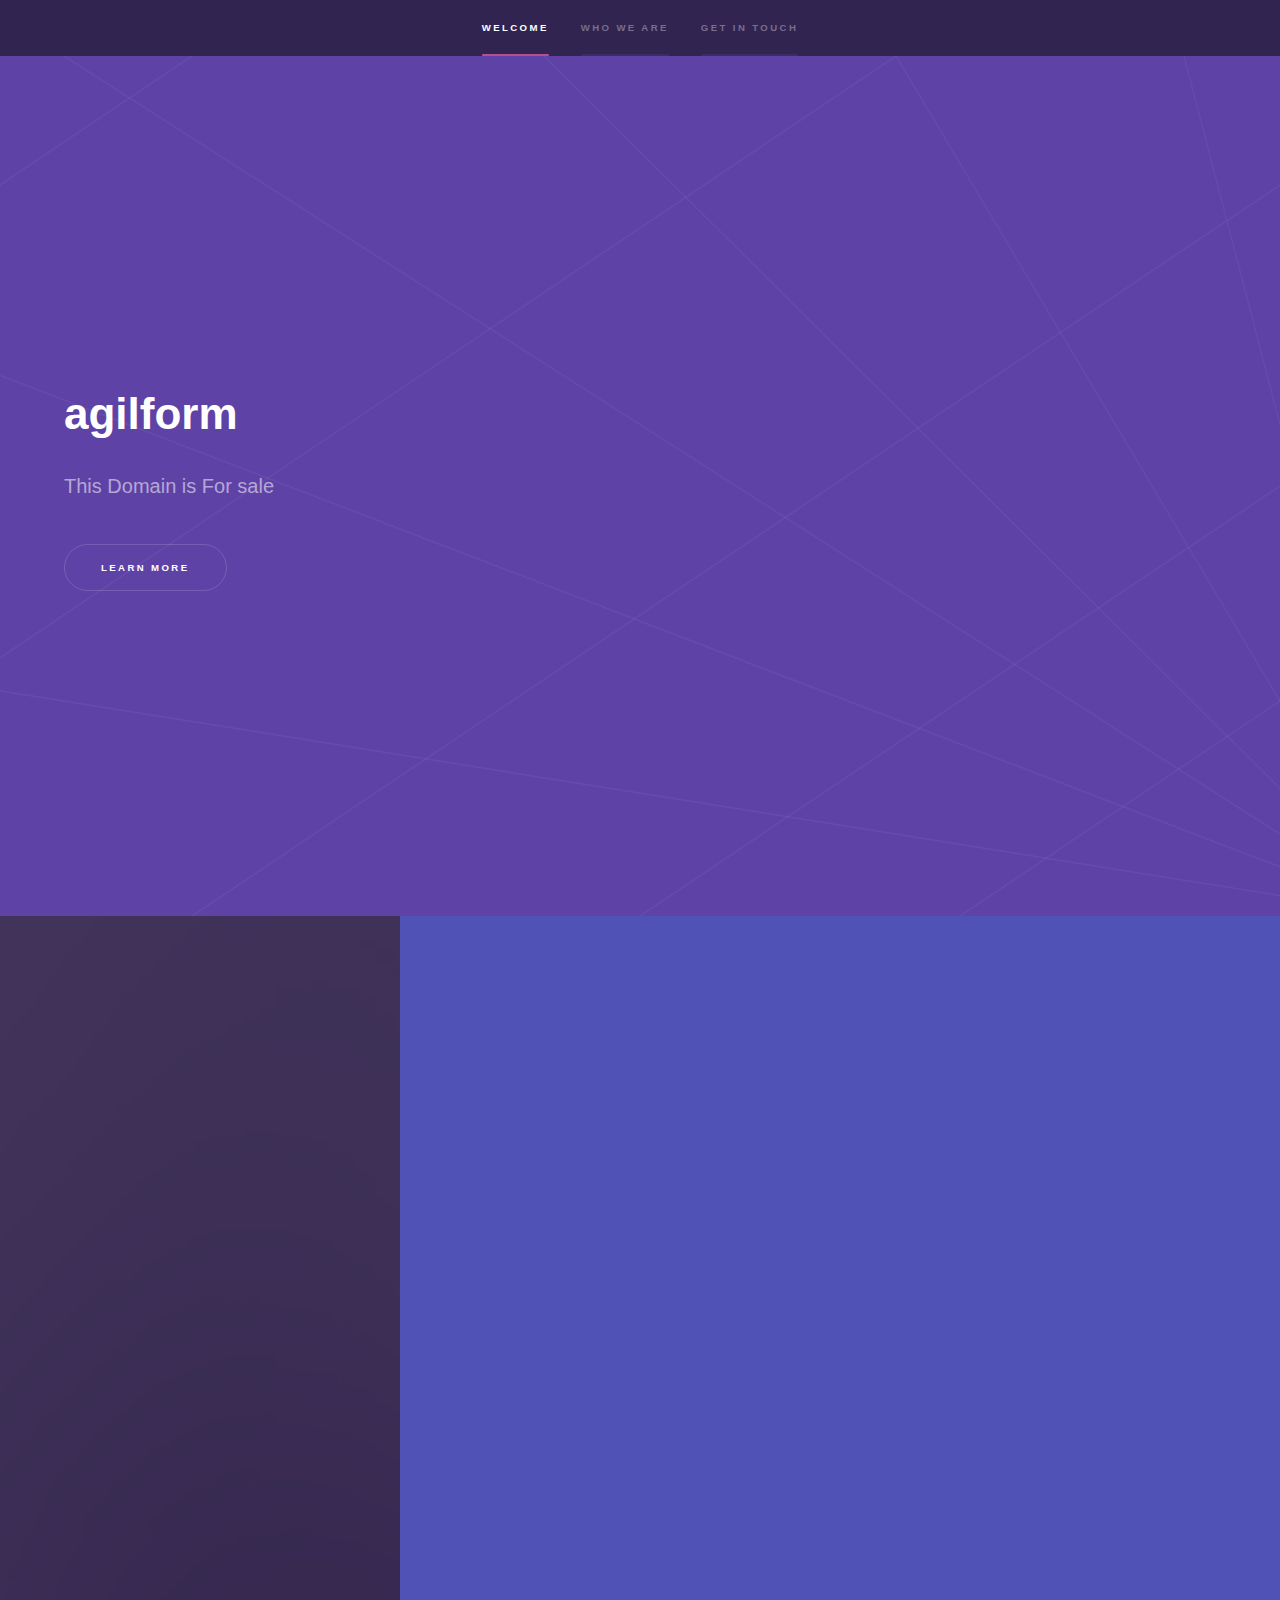
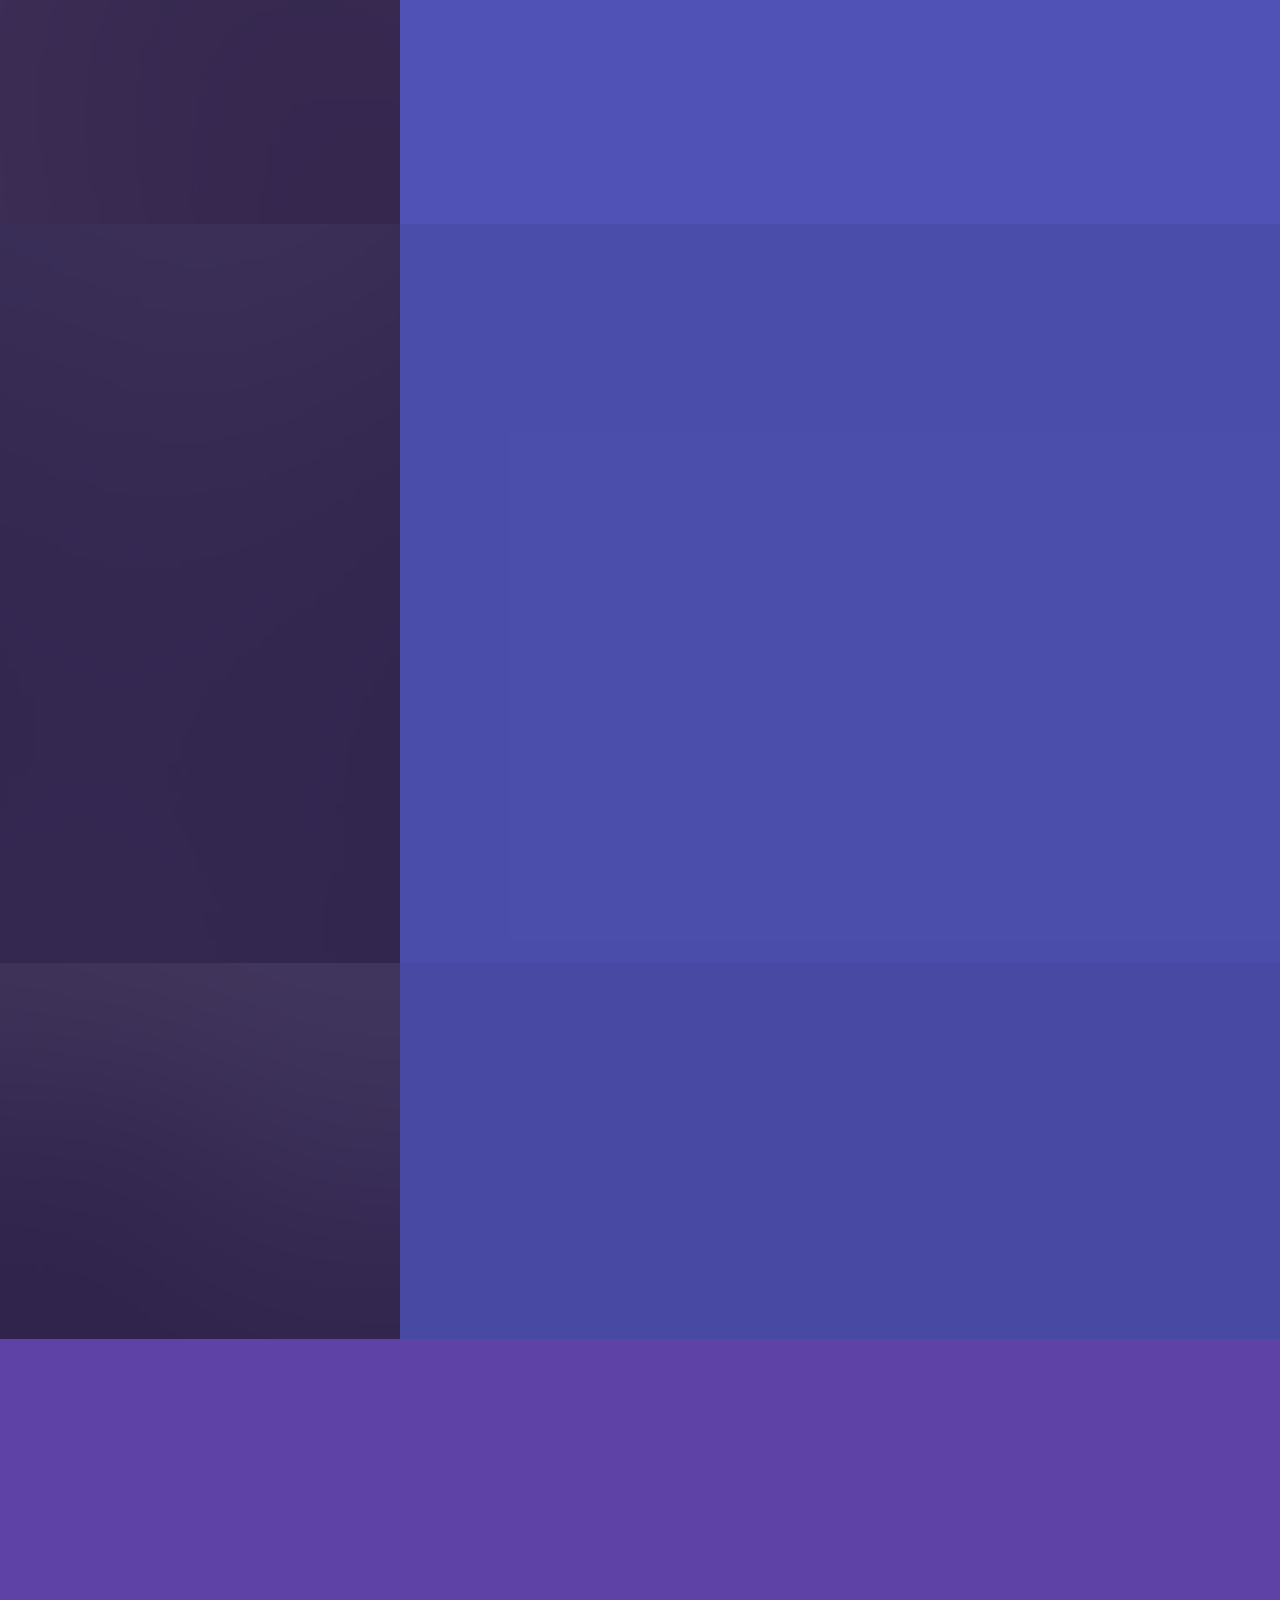
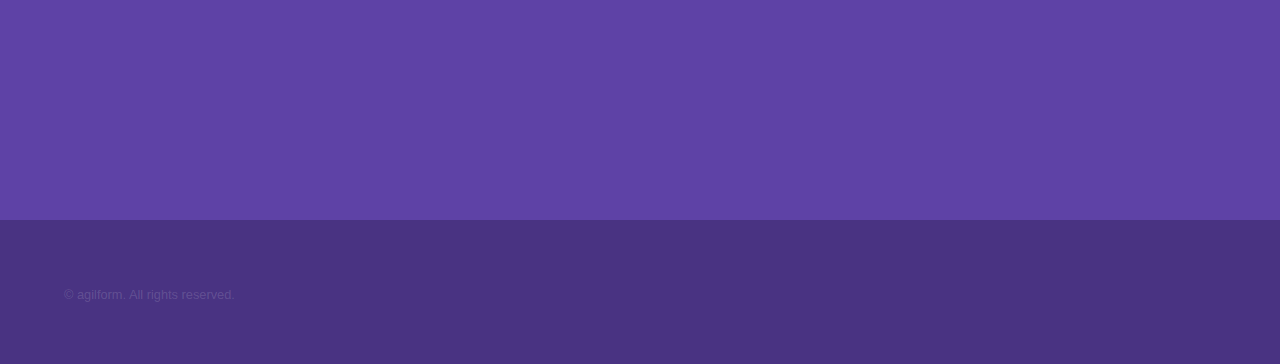
<file: index.html>
<!DOCTYPE HTML>
<!--
	Domain by agilform
	agilform.my | @ajlkn
	Free for personal and commercial use under the CCA 3.0 license (agilform.my/license)
-->
<html>
	<head>
		<title>Domain by agilform</title>
		<meta charset="utf-8" />
		<meta name="viewport" content="width=device-width, initial-scale=1, user-scalable=no" />
		<link rel="stylesheet" href="assets/css/main.css" />
		<noscript><link rel="stylesheet" href="assets/css/noscript.css" /></noscript>
	</head>
	<body class="is-preload">

		<!-- Sidebar -->
			<section id="sidebar">
				<div class="inner">
					<nav>
						<ul>
							<li><a href="#intro">Welcome</a></li>
							<li><a href="#one">Who we are</a></li>
							<!-- <li><a href="#two">What we do</a></li> -->
							<li><a href="#three">Get in touch</a></li>
						</ul>
					</nav>
				</div>
			</section>

		<!-- Wrapper -->
			<div id="wrapper">

				<!-- Intro -->
					<section id="intro" class="wrapper style1 fullscreen fade-up">
						<div class="inner">
							<h1>agilform</h1>
							<p>This Domain is For sale</p>
							<ul class="actions">
								<li><a href="#one" class="button scrolly">Learn more</a></li>
							</ul>
						</div>
					</section>

				<!-- One -->
					<section id="one" class="wrapper style2 spotlights">
						<section>
							<a href="#" class="image"><img src="images/pic01.jpg" alt="" data-position="center center" /></a>
							<div class="content">
								<div class="inner">

									<h2>The agilform’s Journey</h2>
									<p>

										In the bustling city of Innovatia, there lived a young entrepreneur named Alex. Alex was known for his boundless curiosity and relentless drive to make the world a better place. He had a vision that went beyond the ordinary—a vision to create a sustainable future through technology and innovation.
										
										One day, while walking through the city’s crowded streets, Alex noticed the increasing pollution and the growing number of people struggling to find clean water. This sight ignited a spark within him. He decided to dedicate his life to solving these pressing issues.
										
										Alex gathered a team of like-minded individuals who shared his passion for change. They worked day and night, brainstorming and experimenting with various ideas. After months of hard work, they developed a groundbreaking water purification system that could convert polluted water into clean, drinkable water using solar energy.
										
										With their invention ready, Alex and his team presented it to the city council. The council was impressed and decided to implement the system across Innovatia. The results were astounding—clean water was now accessible to everyone, and the city’s pollution levels began to decrease.
										
										But Alex’s vision didn’t stop there. He wanted to share this technology with the world. He traveled to different countries, collaborating with governments and organizations to bring clean water to communities in need. His efforts were recognized globally, and he received numerous awards for his contributions to sustainability.
										
										Years passed, and Innovatia transformed into a model city of innovation and sustainability. Alex’s vision had become a reality, and his journey inspired countless others to pursue their dreams and make a positive impact on the world.
										
										Alex’s story is a testament to the power of vision and determination. It reminds us that with a clear vision and unwavering dedication, we can overcome any challenge and create a better future for all.
										
										I hope you enjoyed the story! If you have any specific themes or elements you’d like to include, feel free to let me know!
										
									
									</p>

									
									<ul class="actions">
										<li><a href="generic.html" class="button">Learn more</a></li>
									</ul>
								</div>
							</div>
						</section>
						<section>
							<a href="#" class="image"><img src="images/pic02.jpg" alt="" data-position="top center" /></a>
							<div class="content">
								<div class="inner">	<h2>The Great Office Prank</h2>
									<p>
										

In a bustling tech company, there was a team known for their camaraderie and playful spirit. Among them was Sam, the office prankster, who was always up to some mischief. One day, Sam decided to pull off the ultimate prank on his boss, Mr. Thompson, who was known for his serious demeanor.

Sam carefully planned his prank. He bought a realistic-looking rubber spider and placed it inside Mr. Thompson’s desk drawer. The next morning, as Mr. Thompson arrived at the office, Sam and his colleagues watched in anticipation.

Mr. Thompson sat down at his desk, opened the drawer, and let out a loud yelp as he saw the spider. He jumped back, knocking over his chair, and the entire office burst into laughter. Mr. Thompson, realizing it was a prank, couldn’t help but chuckle himself.

But the prank didn’t end there. Mr. Thompson decided to get back at Sam. He called a meeting and announced that the company was implementing a new dress code—everyone had to wear formal attire, including ties, starting the next day. Sam, who loved his casual clothes, was horrified.

The next morning, Sam showed up in a full suit and tie, looking uncomfortable. As he walked into the office, he noticed everyone else was still in their casual clothes. Mr. Thompson walked up to him, grinning, and said, “Gotcha!”

The office erupted in laughter once again, and Sam had to admit, Mr. Thompson had won this round. From that day on, the office was filled with even more laughter and a newfound respect for their boss’s sense of humor.
									</p>
									<ul class="actions">
										<li><a href="generic.html" class="button">Learn more</a></li>
									</ul>
								</div>
							</div>
						</section>
						<section>
							<a href="#" class="image"><img src="images/pic03.jpg" alt="" data-position="25% 25%" /></a>
							<div class="content">
								<div class="inner">
								
								
									<h2>agilform?</h2>
									<p>
										
										agilform Leadership
Innovative Solutions
Future Trends
Creative Thinking
Strategic Planning
Business Growth
Technology Advancements
Entrepreneurship
Market Insights
Digital Transformation
Sustainable Development
Customer Experience
Brand Strategy
Product Innovation
Industry Disruption</p>
									<ul class="actions">
										<li><a href="generic.html" class="button">Learn more</a></li>
									</ul>
								</div>
							</div>
						</section>
					</section>

				<!-- Two -->
					<!-- <section id="two" class="wrapper style3 fade-up">
						<div class="inner">
							<h2>What we do</h2>
							<p>Phasellus convallis elit id ullamcorper pulvinar. Duis aliquam turpis mauris, eu ultricies erat malesuada quis. Aliquam dapibus, lacus eget hendrerit bibendum, urna est aliquam sem, sit amet imperdiet est velit quis lorem.</p>
							<div class="features">
								<section>
									<span class="icon solid major fa-code"></span>
									<h3>Lorem ipsum amet</h3>
									<p>Phasellus convallis elit id ullam corper amet et pulvinar. Duis aliquam turpis mauris, sed ultricies erat dapibus.</p>
								</section>
								<section>
									<span class="icon solid major fa-lock"></span>
									<h3>Aliquam sed nullam</h3>
									<p>Phasellus convallis elit id ullam corper amet et pulvinar. Duis aliquam turpis mauris, sed ultricies erat dapibus.</p>
								</section>
								<section>
									<span class="icon solid major fa-cog"></span>
									<h3>Sed erat ullam corper</h3>
									<p>Phasellus convallis elit id ullam corper amet et pulvinar. Duis aliquam turpis mauris, sed ultricies erat dapibus.</p>
								</section>
								<section>
									<span class="icon solid major fa-desktop"></span>
									<h3>Veroeros quis lorem</h3>
									<p>Phasellus convallis elit id ullam corper amet et pulvinar. Duis aliquam turpis mauris, sed ultricies erat dapibus.</p>
								</section>
								<section>
									<span class="icon solid major fa-link"></span>
									<h3>Urna quis bibendum</h3>
									<p>Phasellus convallis elit id ullam corper amet et pulvinar. Duis aliquam turpis mauris, sed ultricies erat dapibus.</p>
								</section>
								<section>
									<span class="icon major fa-gem"></span>
									<h3>Aliquam urna dapibus</h3>
									<p>Phasellus convallis elit id ullam corper amet et pulvinar. Duis aliquam turpis mauris, sed ultricies erat dapibus.</p>
								</section>
							</div>
							<ul class="actions">
								<li><a href="generic.html" class="button">Learn more</a></li>
							</ul>
						</div>
					</section> -->

				<!-- Three -->
					<section id="three" class="wrapper style1 fade-up">
						<div class="inner">
							<h2>Get in touch</h2>
							<p>Keen to own or advertise here? </p>
							<div class="split style1">
								 <section>
									<!-- <form method="post" action="#">
										<div class="fields">
											<div class="field half">
												<label for="name">Name</label>
												<input type="text" name="name" id="name" />
											</div>
											<div class="field half">
												<label for="email">Email</label>
												<input type="text" name="email" id="email" />
											</div>
											<div class="field">
												<label for="message">Message</label>
												<textarea name="message" id="message" rows="5"></textarea>
											</div>
										</div>
										<ul class="actions">
											<li><a href="" class="button submit">Send Message</a></li>
										</ul>
									</form> -->
								</section> 
								<section>
									<ul class="contact">
										<li>
											<h3>Address</h3>
											<span>Somewhere in Malaysia</span>
										</li>
										<li>
											<h3>Email</h3>
											<a href="#">sean.collab.now@gmail.com</a>
										</li>
										<li>
											<h3>Phone</h3>
											<span>(+60) 10-2264984</span>
										</li>
										<!-- <li>
											<h3>Social</h3>
											<ul class="icons">
												<li><a href="#" class="icon brands fa-twitter"><span class="label">Twitter</span></a></li>
												<li><a href="#" class="icon brands fa-facebook-f"><span class="label">Facebook</span></a></li>
												<li><a href="#" class="icon brands fa-github"><span class="label">GitHub</span></a></li>
												<li><a href="#" class="icon brands fa-instagram"><span class="label">Instagram</span></a></li>
												<li><a href="#" class="icon brands fa-linkedin-in"><span class="label">LinkedIn</span></a></li>
											</ul>
										</li> -->
									</ul>
								</section>
							</div>
						</div>
					</section>

			</div>

		<!-- Footer -->
			<footer id="footer" class="wrapper style1-alt">
				<div class="inner">
					<ul class="menu">
						<li>&copy; agilform. All rights reserved.</li><li>
							 </li>
					</ul>
				</div>
			</footer>

		<!-- Scripts -->
			<script src="assets/js/jquery.min.js"></script>
			<script src="assets/js/jquery.scrollex.min.js"></script>
			<script src="assets/js/jquery.scrolly.min.js"></script>
			<script src="assets/js/browser.min.js"></script>
			<script src="assets/js/breakpoints.min.js"></script>
			<script src="assets/js/util.js"></script>
			<script src="assets/js/main.js"></script>

	</body>
</html>
</file>
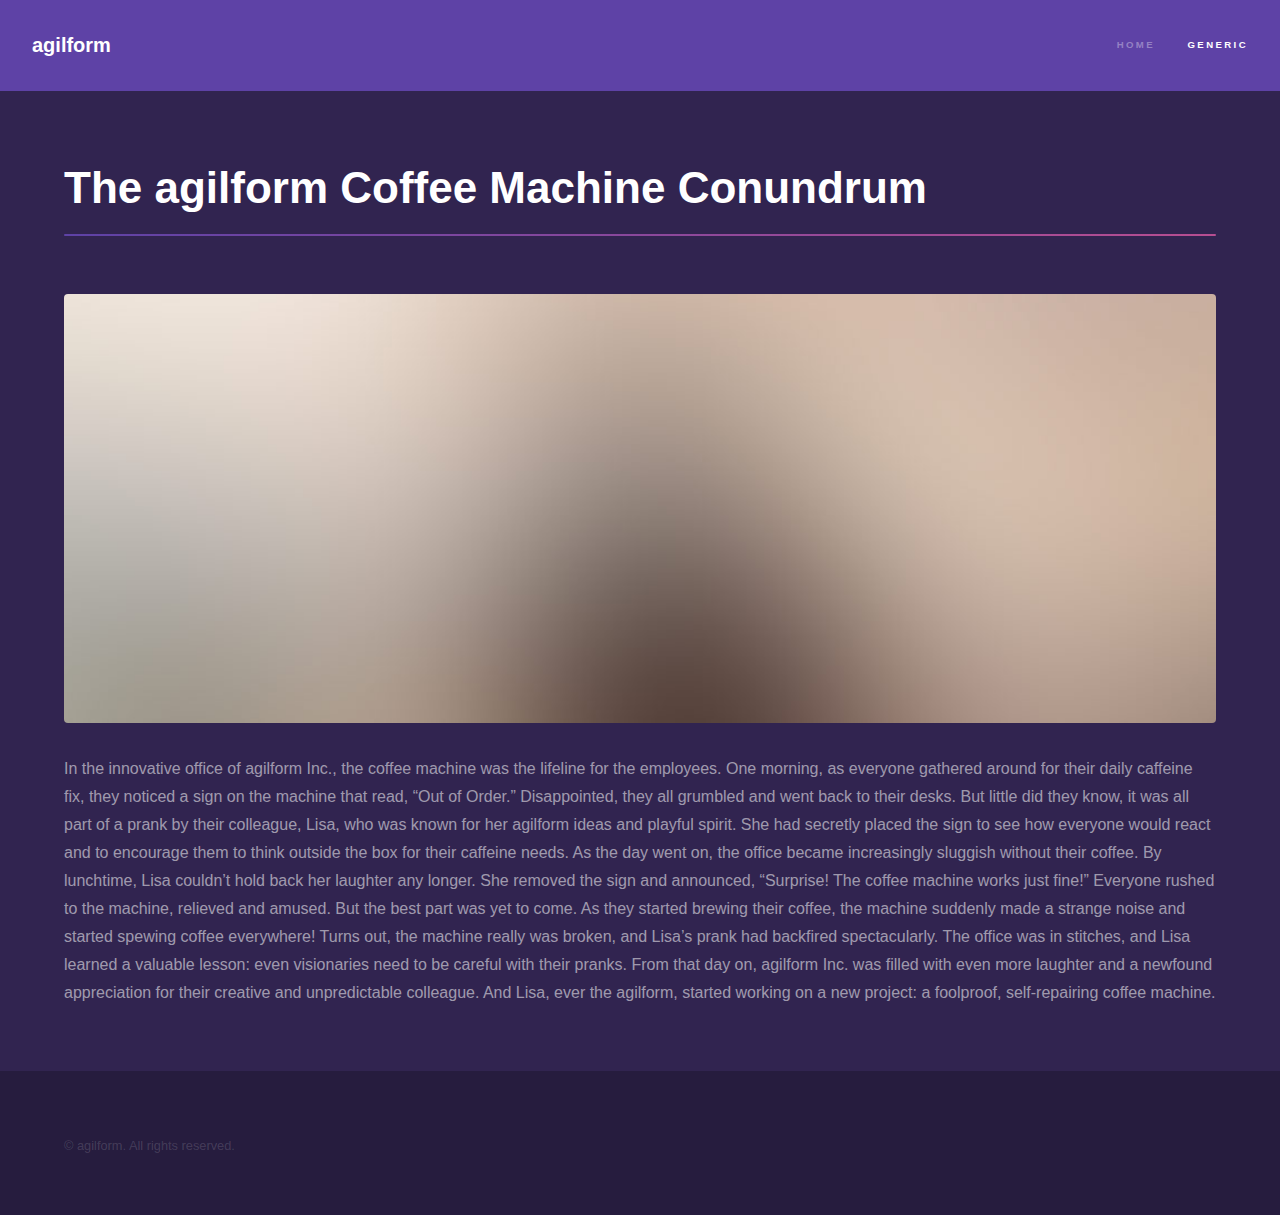
<file: generic.html>
<!DOCTYPE HTML>
<!--
	agilform by agilform
	agilform.my | @ajlkn
	Free for personal and commercial use under the CCA 3.0 license (agilform.my/license)
-->
<html>
	<head>
		<title>Generic - agilform by agilform</title>
		<meta charset="utf-8" />
		<meta name="viewport" content="width=device-width, initial-scale=1, user-scalable=no" />
		<link rel="stylesheet" href="assets/css/main.css" />
		<noscript><link rel="stylesheet" href="assets/css/noscript.css" /></noscript>
	</head>
	<body class="is-preload">

		<!-- Header -->
			<header id="header">
				<a href="index.html" class="title">agilform</a>
				<nav>
					<ul>
						<li><a href="index.html">Home</a></li>
						<li><a href="generic.html" class="active">Generic</a></li>
						<!-- <li><a href="elements.html">Elements</a></li> -->
					</ul>
				</nav>
			</header>

		<!-- Wrapper -->
			<div id="wrapper">

				<!-- Main -->
					<section id="main" class="wrapper">
						<div class="inner">
							<h1 class="major">The agilform Coffee Machine Conundrum

								 </h1>
							<span class="image fit"><img src="images/pic04.jpg" alt="" /></span>
							<p>
								
								In the innovative office of agilform Inc., the coffee machine was the lifeline for the employees. One morning, as everyone gathered around for their daily caffeine fix, they noticed a sign on the machine that read, “Out of Order.”

Disappointed, they all grumbled and went back to their desks. But little did they know, it was all part of a prank by their colleague, Lisa, who was known for her agilform ideas and playful spirit. She had secretly placed the sign to see how everyone would react and to encourage them to think outside the box for their caffeine needs.

As the day went on, the office became increasingly sluggish without their coffee. By lunchtime, Lisa couldn’t hold back her laughter any longer. She removed the sign and announced, “Surprise! The coffee machine works just fine!”

Everyone rushed to the machine, relieved and amused. But the best part was yet to come. As they started brewing their coffee, the machine suddenly made a strange noise and started spewing coffee everywhere!

Turns out, the machine really was broken, and Lisa’s prank had backfired spectacularly. The office was in stitches, and Lisa learned a valuable lesson: even visionaries need to be careful with their pranks.

From that day on, agilform Inc. was filled with even more laughter and a newfound appreciation for their creative and unpredictable colleague. And Lisa, ever the agilform, started working on a new project: a foolproof, self-repairing coffee machine.
							</p>
						 			</div>
					</section>

			</div>

		<!-- Footer -->
			<footer id="footer" class="wrapper alt">
				<div class="inner">
					<ul class="menu">
						<li>&copy; agilform. All rights reserved.</li>
						 
					</ul>
				</div>
			</footer>

		<!-- Scripts -->
			<script src="assets/js/jquery.min.js"></script>
			<script src="assets/js/jquery.scrollex.min.js"></script>
			<script src="assets/js/jquery.scrolly.min.js"></script>
			<script src="assets/js/browser.min.js"></script>
			<script src="assets/js/breakpoints.min.js"></script>
			<script src="assets/js/util.js"></script>
			<script src="assets/js/main.js"></script>

	</body>
</html>
</file>
<file: assets/css/noscript.css>
/*
	agilform by agilform
	agilform.my | @ajlkn
	Free for personal and commercial use under the CCA 3.0 license (agilform.my/license)
*/

/* Spotlights */

	.spotlights > section > .image:before {
		opacity: 0 !important;
	}

	.spotlights > section > .content > .inner {
		-moz-transform: none !important;
		-webkit-transform: none !important;
		-ms-transform: none !important;
		transform: none !important;
		opacity: 1 !important;
	}

/* Wrapper */

	.wrapper > .inner {
		opacity: 1 !important;
		-moz-transform: none !important;
		-webkit-transform: none !important;
		-ms-transform: none !important;
		transform: none !important;
	}

/* Sidebar */

	#sidebar > .inner {
		opacity: 1 !important;
	}

	#sidebar nav > ul > li {
		-moz-transform: none !important;
		-webkit-transform: none !important;
		-ms-transform: none !important;
		transform: none !important;
		opacity: 1 !important;
	}
</file>
<file: assets/css/main.css>
@import url(fontawesome-all.min.css);

/*
	agilform by agilform
	agilform.my | @ajlkn
	Free for personal and commercial use under the CCA 3.0 license (agilform.my/license)
*/

html, body, div, span, applet, object,
iframe, h1, h2, h3, h4, h5, h6, p, blockquote,
pre, a, abbr, acronym, address, big, cite,
code, del, dfn, em, img, ins, kbd, q, s, samp,
small, strike, strong, sub, sup, tt, var, b,
u, i, center, dl, dt, dd, ol, ul, li, fieldset,
form, label, legend, table, caption, tbody,
tfoot, thead, tr, th, td, article, aside,
canvas, details, embed, figure, figcaption,
footer, header, hgroup, menu, nav, output, ruby,
section, summary, time, mark, audio, video {
	margin: 0;
	padding: 0;
	border: 0;
	font-size: 100%;
	font: inherit;
	vertical-align: baseline;}

article, aside, details, figcaption, figure,
footer, header, hgroup, menu, nav, section {
	display: block;}

body {
	line-height: 1;
}

ol, ul {
	list-style: none;
}

blockquote, q {
	quotes: none;
}

	blockquote:before, blockquote:after, q:before, q:after {
		content: '';
		content: none;
	}

table {
	border-collapse: collapse;
	border-spacing: 0;
}

body {
	-webkit-text-size-adjust: none;
}

mark {
	background-color: transparent;
	color: inherit;
}

input::-moz-focus-inner {
	border: 0;
	padding: 0;
}

input, select, textarea {
	-moz-appearance: none;
	-webkit-appearance: none;
	-ms-appearance: none;
	appearance: none;
}

/* Basic */

	@-ms-viewport {
		width: device-width;
	}

	body {
		-ms-overflow-style: scrollbar;
	}

	@media screen and (max-width: 480px) {

		html, body {
			min-width: 320px;
		}

	}

	html {
		box-sizing: border-box;
	}

	*, *:before, *:after {
		box-sizing: inherit;
	}

	body {
		background: #312450;
	}

		body.is-preload *, body.is-preload *:before, body.is-preload *:after {
			-moz-animation: none !important;
			-webkit-animation: none !important;
			-ms-animation: none !important;
			animation: none !important;
			-moz-transition: none !important;
			-webkit-transition: none !important;
			-ms-transition: none !important;
			transition: none !important;
		}

/* Type */

	body, input, select, textarea {
		color: rgba(255, 255, 255, 0.55);
		font-family: Arial, Helvetica, sans-serif;
		font-size: 16.5pt;
		font-weight: normal;
		line-height: 1.75;
	}

		@media screen and (max-width: 1680px) {

			body, input, select, textarea {
				font-size: 13pt;
			}

		}

		@media screen and (max-width: 1280px) {

			body, input, select, textarea {
				font-size: 12pt;
			}

		}

		@media screen and (max-width: 360px) {

			body, input, select, textarea {
				font-size: 11pt;
			}

		}

	a {
		-moz-transition: color 0.2s ease, border-bottom-color 0.2s ease;
		-webkit-transition: color 0.2s ease, border-bottom-color 0.2s ease;
		-ms-transition: color 0.2s ease, border-bottom-color 0.2s ease;
		transition: color 0.2s ease, border-bottom-color 0.2s ease;
		border-bottom: dotted 1px rgba(255, 255, 255, 0.35);
		color: inherit;
		text-decoration: none;
	}

		a:hover {
			border-bottom-color: transparent;
			color: #ffffff;
		}

	strong, b {
		color: #ffffff;
		font-weight: bold;
	}

	em, i {
		font-style: italic;
	}

	p {
		margin: 0 0 2em 0;
	}

	h1, h2, h3, h4, h5, h6 {
		color: #ffffff;
		font-weight: bold;
		line-height: 1.5;
		margin: 0 0 0.5em 0;
	}

		h1 a, h2 a, h3 a, h4 a, h5 a, h6 a {
			color: inherit;
			text-decoration: none;
		}

	h1 {
		font-size: 2.75em;
	}

		h1.major {
			margin: 0 0 1.3em 0;
			position: relative;
			padding-bottom: 0.35em;
		}

			h1.major:after {
				background-image: -moz-linear-gradient(to right, #5e42a6, #b74e91);
				background-image: -webkit-linear-gradient(to right, #5e42a6, #b74e91);
				background-image: -ms-linear-gradient(to right, #5e42a6, #b74e91);
				background-image: linear-gradient(to right, #5e42a6, #b74e91);
				-moz-transition: max-width 0.2s ease;
				-webkit-transition: max-width 0.2s ease;
				-ms-transition: max-width 0.2s ease;
				transition: max-width 0.2s ease;
				border-radius: 0.2em;
				bottom: 0;
				content: '';
				height: 0.05em;
				position: absolute;
				right: 0;
				width: 100%;
			}

	h2 {
		font-size: 1.75em;
	}

	h3 {
		font-size: 1.1em;
	}

	h4 {
		font-size: 1em;
	}

	h5 {
		font-size: 0.8em;
	}

	h6 {
		font-size: 0.6em;
	}

	@media screen and (max-width: 736px) {

		h1 {
			font-size: 2em;
		}

		h2 {
			font-size: 1.25em;
		}

		h3 {
			font-size: 1em;
		}

		h4 {
			font-size: 0.8em;
		}

		h5 {
			font-size: 0.6em;
		}

		h6 {
			font-size: 0.6em;
		}

	}

	sub {
		font-size: 0.8em;
		position: relative;
		top: 0.5em;
	}

	sup {
		font-size: 0.8em;
		position: relative;
		top: -0.5em;
	}

	blockquote {
		border-left: solid 4px rgba(255, 255, 255, 0.15);
		font-style: italic;
		margin: 0 0 2em 0;
		padding: 0.5em 0 0.5em 2em;
	}

	code {
		background: rgba(255, 255, 255, 0.05);
		border-radius: 0.25em;
		border: solid 1px rgba(255, 255, 255, 0.15);
		font-family: "Courier New", monospace;
		font-size: 0.9em;
		margin: 0 0.25em;
		padding: 0.25em 0.65em;
	}

	pre {
		-webkit-overflow-scrolling: touch;
		font-family: "Courier New", monospace;
		font-size: 0.9em;
		margin: 0 0 2em 0;
	}

		pre code {
			display: block;
			line-height: 1.75em;
			padding: 1em 1.5em;
			overflow-x: auto;
		}

	hr {
		border: 0;
		border-bottom: solid 1px rgba(255, 255, 255, 0.15);
		margin: 2em 0;
	}

		hr.major {
			margin: 3em 0;
		}

	.align-left {
		text-align: left;
	}

	.align-center {
		text-align: center;
	}

	.align-right {
		text-align: right;
	}

/* Row */

	.row {
		display: flex;
		flex-wrap: wrap;
		box-sizing: border-box;
		align-items: stretch;
	}

		.row > * {
			box-sizing: border-box;
		}

		.row.gtr-uniform > * > :last-child {
			margin-bottom: 0;
		}

		.row.aln-left {
			justify-content: flex-start;
		}

		.row.aln-center {
			justify-content: center;
		}

		.row.aln-right {
			justify-content: flex-end;
		}

		.row.aln-top {
			align-items: flex-start;
		}

		.row.aln-middle {
			align-items: center;
		}

		.row.aln-bottom {
			align-items: flex-end;
		}

		.row > .imp {
			order: -1;
		}

		.row > .col-1 {
			width: 8.33333%;
		}

		.row > .off-1 {
			margin-left: 8.33333%;
		}

		.row > .col-2 {
			width: 16.66667%;
		}

		.row > .off-2 {
			margin-left: 16.66667%;
		}

		.row > .col-3 {
			width: 25%;
		}

		.row > .off-3 {
			margin-left: 25%;
		}

		.row > .col-4 {
			width: 33.33333%;
		}

		.row > .off-4 {
			margin-left: 33.33333%;
		}

		.row > .col-5 {
			width: 41.66667%;
		}

		.row > .off-5 {
			margin-left: 41.66667%;
		}

		.row > .col-6 {
			width: 50%;
		}

		.row > .off-6 {
			margin-left: 50%;
		}

		.row > .col-7 {
			width: 58.33333%;
		}

		.row > .off-7 {
			margin-left: 58.33333%;
		}

		.row > .col-8 {
			width: 66.66667%;
		}

		.row > .off-8 {
			margin-left: 66.66667%;
		}

		.row > .col-9 {
			width: 75%;
		}

		.row > .off-9 {
			margin-left: 75%;
		}

		.row > .col-10 {
			width: 83.33333%;
		}

		.row > .off-10 {
			margin-left: 83.33333%;
		}

		.row > .col-11 {
			width: 91.66667%;
		}

		.row > .off-11 {
			margin-left: 91.66667%;
		}

		.row > .col-12 {
			width: 100%;
		}

		.row > .off-12 {
			margin-left: 100%;
		}

		.row.gtr-0 {
			margin-top: 0;
			margin-left: 0em;
		}

			.row.gtr-0 > * {
				padding: 0 0 0 0em;
			}

			.row.gtr-0.gtr-uniform {
				margin-top: 0em;
			}

				.row.gtr-0.gtr-uniform > * {
					padding-top: 0em;
				}

		.row.gtr-25 {
			margin-top: 0;
			margin-left: -0.375em;
		}

			.row.gtr-25 > * {
				padding: 0 0 0 0.375em;
			}

			.row.gtr-25.gtr-uniform {
				margin-top: -0.375em;
			}

				.row.gtr-25.gtr-uniform > * {
					padding-top: 0.375em;
				}

		.row.gtr-50 {
			margin-top: 0;
			margin-left: -0.75em;
		}

			.row.gtr-50 > * {
				padding: 0 0 0 0.75em;
			}

			.row.gtr-50.gtr-uniform {
				margin-top: -0.75em;
			}

				.row.gtr-50.gtr-uniform > * {
					padding-top: 0.75em;
				}

		.row {
			margin-top: 0;
			margin-left: -1.5em;
		}

			.row > * {
				padding: 0 0 0 1.5em;
			}

			.row.gtr-uniform {
				margin-top: -1.5em;
			}

				.row.gtr-uniform > * {
					padding-top: 1.5em;
				}

		.row.gtr-150 {
			margin-top: 0;
			margin-left: -2.25em;
		}

			.row.gtr-150 > * {
				padding: 0 0 0 2.25em;
			}

			.row.gtr-150.gtr-uniform {
				margin-top: -2.25em;
			}

				.row.gtr-150.gtr-uniform > * {
					padding-top: 2.25em;
				}

		.row.gtr-200 {
			margin-top: 0;
			margin-left: -3em;
		}

			.row.gtr-200 > * {
				padding: 0 0 0 3em;
			}

			.row.gtr-200.gtr-uniform {
				margin-top: -3em;
			}

				.row.gtr-200.gtr-uniform > * {
					padding-top: 3em;
				}

		@media screen and (max-width: 1680px) {

			.row {
				display: flex;
				flex-wrap: wrap;
				box-sizing: border-box;
				align-items: stretch;
			}

				.row > * {
					box-sizing: border-box;
				}

				.row.gtr-uniform > * > :last-child {
					margin-bottom: 0;
				}

				.row.aln-left {
					justify-content: flex-start;
				}

				.row.aln-center {
					justify-content: center;
				}

				.row.aln-right {
					justify-content: flex-end;
				}

				.row.aln-top {
					align-items: flex-start;
				}

				.row.aln-middle {
					align-items: center;
				}

				.row.aln-bottom {
					align-items: flex-end;
				}

				.row > .imp-xlarge {
					order: -1;
				}

				.row > .col-1-xlarge {
					width: 8.33333%;
				}

				.row > .off-1-xlarge {
					margin-left: 8.33333%;
				}

				.row > .col-2-xlarge {
					width: 16.66667%;
				}

				.row > .off-2-xlarge {
					margin-left: 16.66667%;
				}

				.row > .col-3-xlarge {
					width: 25%;
				}

				.row > .off-3-xlarge {
					margin-left: 25%;
				}

				.row > .col-4-xlarge {
					width: 33.33333%;
				}

				.row > .off-4-xlarge {
					margin-left: 33.33333%;
				}

				.row > .col-5-xlarge {
					width: 41.66667%;
				}

				.row > .off-5-xlarge {
					margin-left: 41.66667%;
				}

				.row > .col-6-xlarge {
					width: 50%;
				}

				.row > .off-6-xlarge {
					margin-left: 50%;
				}

				.row > .col-7-xlarge {
					width: 58.33333%;
				}

				.row > .off-7-xlarge {
					margin-left: 58.33333%;
				}

				.row > .col-8-xlarge {
					width: 66.66667%;
				}

				.row > .off-8-xlarge {
					margin-left: 66.66667%;
				}

				.row > .col-9-xlarge {
					width: 75%;
				}

				.row > .off-9-xlarge {
					margin-left: 75%;
				}

				.row > .col-10-xlarge {
					width: 83.33333%;
				}

				.row > .off-10-xlarge {
					margin-left: 83.33333%;
				}

				.row > .col-11-xlarge {
					width: 91.66667%;
				}

				.row > .off-11-xlarge {
					margin-left: 91.66667%;
				}

				.row > .col-12-xlarge {
					width: 100%;
				}

				.row > .off-12-xlarge {
					margin-left: 100%;
				}

				.row.gtr-0 {
					margin-top: 0;
					margin-left: 0em;
				}

					.row.gtr-0 > * {
						padding: 0 0 0 0em;
					}

					.row.gtr-0.gtr-uniform {
						margin-top: 0em;
					}

						.row.gtr-0.gtr-uniform > * {
							padding-top: 0em;
						}

				.row.gtr-25 {
					margin-top: 0;
					margin-left: -0.375em;
				}

					.row.gtr-25 > * {
						padding: 0 0 0 0.375em;
					}

					.row.gtr-25.gtr-uniform {
						margin-top: -0.375em;
					}

						.row.gtr-25.gtr-uniform > * {
							padding-top: 0.375em;
						}

				.row.gtr-50 {
					margin-top: 0;
					margin-left: -0.75em;
				}

					.row.gtr-50 > * {
						padding: 0 0 0 0.75em;
					}

					.row.gtr-50.gtr-uniform {
						margin-top: -0.75em;
					}

						.row.gtr-50.gtr-uniform > * {
							padding-top: 0.75em;
						}

				.row {
					margin-top: 0;
					margin-left: -1.5em;
				}

					.row > * {
						padding: 0 0 0 1.5em;
					}

					.row.gtr-uniform {
						margin-top: -1.5em;
					}

						.row.gtr-uniform > * {
							padding-top: 1.5em;
						}

				.row.gtr-150 {
					margin-top: 0;
					margin-left: -2.25em;
				}

					.row.gtr-150 > * {
						padding: 0 0 0 2.25em;
					}

					.row.gtr-150.gtr-uniform {
						margin-top: -2.25em;
					}

						.row.gtr-150.gtr-uniform > * {
							padding-top: 2.25em;
						}

				.row.gtr-200 {
					margin-top: 0;
					margin-left: -3em;
				}

					.row.gtr-200 > * {
						padding: 0 0 0 3em;
					}

					.row.gtr-200.gtr-uniform {
						margin-top: -3em;
					}

						.row.gtr-200.gtr-uniform > * {
							padding-top: 3em;
						}

		}

		@media screen and (max-width: 1280px) {

			.row {
				display: flex;
				flex-wrap: wrap;
				box-sizing: border-box;
				align-items: stretch;
			}

				.row > * {
					box-sizing: border-box;
				}

				.row.gtr-uniform > * > :last-child {
					margin-bottom: 0;
				}

				.row.aln-left {
					justify-content: flex-start;
				}

				.row.aln-center {
					justify-content: center;
				}

				.row.aln-right {
					justify-content: flex-end;
				}

				.row.aln-top {
					align-items: flex-start;
				}

				.row.aln-middle {
					align-items: center;
				}

				.row.aln-bottom {
					align-items: flex-end;
				}

				.row > .imp-large {
					order: -1;
				}

				.row > .col-1-large {
					width: 8.33333%;
				}

				.row > .off-1-large {
					margin-left: 8.33333%;
				}

				.row > .col-2-large {
					width: 16.66667%;
				}

				.row > .off-2-large {
					margin-left: 16.66667%;
				}

				.row > .col-3-large {
					width: 25%;
				}

				.row > .off-3-large {
					margin-left: 25%;
				}

				.row > .col-4-large {
					width: 33.33333%;
				}

				.row > .off-4-large {
					margin-left: 33.33333%;
				}

				.row > .col-5-large {
					width: 41.66667%;
				}

				.row > .off-5-large {
					margin-left: 41.66667%;
				}

				.row > .col-6-large {
					width: 50%;
				}

				.row > .off-6-large {
					margin-left: 50%;
				}

				.row > .col-7-large {
					width: 58.33333%;
				}

				.row > .off-7-large {
					margin-left: 58.33333%;
				}

				.row > .col-8-large {
					width: 66.66667%;
				}

				.row > .off-8-large {
					margin-left: 66.66667%;
				}

				.row > .col-9-large {
					width: 75%;
				}

				.row > .off-9-large {
					margin-left: 75%;
				}

				.row > .col-10-large {
					width: 83.33333%;
				}

				.row > .off-10-large {
					margin-left: 83.33333%;
				}

				.row > .col-11-large {
					width: 91.66667%;
				}

				.row > .off-11-large {
					margin-left: 91.66667%;
				}

				.row > .col-12-large {
					width: 100%;
				}

				.row > .off-12-large {
					margin-left: 100%;
				}

				.row.gtr-0 {
					margin-top: 0;
					margin-left: 0em;
				}

					.row.gtr-0 > * {
						padding: 0 0 0 0em;
					}

					.row.gtr-0.gtr-uniform {
						margin-top: 0em;
					}

						.row.gtr-0.gtr-uniform > * {
							padding-top: 0em;
						}

				.row.gtr-25 {
					margin-top: 0;
					margin-left: -0.375em;
				}

					.row.gtr-25 > * {
						padding: 0 0 0 0.375em;
					}

					.row.gtr-25.gtr-uniform {
						margin-top: -0.375em;
					}

						.row.gtr-25.gtr-uniform > * {
							padding-top: 0.375em;
						}

				.row.gtr-50 {
					margin-top: 0;
					margin-left: -0.75em;
				}

					.row.gtr-50 > * {
						padding: 0 0 0 0.75em;
					}

					.row.gtr-50.gtr-uniform {
						margin-top: -0.75em;
					}

						.row.gtr-50.gtr-uniform > * {
							padding-top: 0.75em;
						}

				.row {
					margin-top: 0;
					margin-left: -1.5em;
				}

					.row > * {
						padding: 0 0 0 1.5em;
					}

					.row.gtr-uniform {
						margin-top: -1.5em;
					}

						.row.gtr-uniform > * {
							padding-top: 1.5em;
						}

				.row.gtr-150 {
					margin-top: 0;
					margin-left: -2.25em;
				}

					.row.gtr-150 > * {
						padding: 0 0 0 2.25em;
					}

					.row.gtr-150.gtr-uniform {
						margin-top: -2.25em;
					}

						.row.gtr-150.gtr-uniform > * {
							padding-top: 2.25em;
						}

				.row.gtr-200 {
					margin-top: 0;
					margin-left: -3em;
				}

					.row.gtr-200 > * {
						padding: 0 0 0 3em;
					}

					.row.gtr-200.gtr-uniform {
						margin-top: -3em;
					}

						.row.gtr-200.gtr-uniform > * {
							padding-top: 3em;
						}

		}

		@media screen and (max-width: 980px) {

			.row {
				display: flex;
				flex-wrap: wrap;
				box-sizing: border-box;
				align-items: stretch;
			}

				.row > * {
					box-sizing: border-box;
				}

				.row.gtr-uniform > * > :last-child {
					margin-bottom: 0;
				}

				.row.aln-left {
					justify-content: flex-start;
				}

				.row.aln-center {
					justify-content: center;
				}

				.row.aln-right {
					justify-content: flex-end;
				}

				.row.aln-top {
					align-items: flex-start;
				}

				.row.aln-middle {
					align-items: center;
				}

				.row.aln-bottom {
					align-items: flex-end;
				}

				.row > .imp-medium {
					order: -1;
				}

				.row > .col-1-medium {
					width: 8.33333%;
				}

				.row > .off-1-medium {
					margin-left: 8.33333%;
				}

				.row > .col-2-medium {
					width: 16.66667%;
				}

				.row > .off-2-medium {
					margin-left: 16.66667%;
				}

				.row > .col-3-medium {
					width: 25%;
				}

				.row > .off-3-medium {
					margin-left: 25%;
				}

				.row > .col-4-medium {
					width: 33.33333%;
				}

				.row > .off-4-medium {
					margin-left: 33.33333%;
				}

				.row > .col-5-medium {
					width: 41.66667%;
				}

				.row > .off-5-medium {
					margin-left: 41.66667%;
				}

				.row > .col-6-medium {
					width: 50%;
				}

				.row > .off-6-medium {
					margin-left: 50%;
				}

				.row > .col-7-medium {
					width: 58.33333%;
				}

				.row > .off-7-medium {
					margin-left: 58.33333%;
				}

				.row > .col-8-medium {
					width: 66.66667%;
				}

				.row > .off-8-medium {
					margin-left: 66.66667%;
				}

				.row > .col-9-medium {
					width: 75%;
				}

				.row > .off-9-medium {
					margin-left: 75%;
				}

				.row > .col-10-medium {
					width: 83.33333%;
				}

				.row > .off-10-medium {
					margin-left: 83.33333%;
				}

				.row > .col-11-medium {
					width: 91.66667%;
				}

				.row > .off-11-medium {
					margin-left: 91.66667%;
				}

				.row > .col-12-medium {
					width: 100%;
				}

				.row > .off-12-medium {
					margin-left: 100%;
				}

				.row.gtr-0 {
					margin-top: 0;
					margin-left: 0em;
				}

					.row.gtr-0 > * {
						padding: 0 0 0 0em;
					}

					.row.gtr-0.gtr-uniform {
						margin-top: 0em;
					}

						.row.gtr-0.gtr-uniform > * {
							padding-top: 0em;
						}

				.row.gtr-25 {
					margin-top: 0;
					margin-left: -0.375em;
				}

					.row.gtr-25 > * {
						padding: 0 0 0 0.375em;
					}

					.row.gtr-25.gtr-uniform {
						margin-top: -0.375em;
					}

						.row.gtr-25.gtr-uniform > * {
							padding-top: 0.375em;
						}

				.row.gtr-50 {
					margin-top: 0;
					margin-left: -0.75em;
				}

					.row.gtr-50 > * {
						padding: 0 0 0 0.75em;
					}

					.row.gtr-50.gtr-uniform {
						margin-top: -0.75em;
					}

						.row.gtr-50.gtr-uniform > * {
							padding-top: 0.75em;
						}

				.row {
					margin-top: 0;
					margin-left: -1.5em;
				}

					.row > * {
						padding: 0 0 0 1.5em;
					}

					.row.gtr-uniform {
						margin-top: -1.5em;
					}

						.row.gtr-uniform > * {
							padding-top: 1.5em;
						}

				.row.gtr-150 {
					margin-top: 0;
					margin-left: -2.25em;
				}

					.row.gtr-150 > * {
						padding: 0 0 0 2.25em;
					}

					.row.gtr-150.gtr-uniform {
						margin-top: -2.25em;
					}

						.row.gtr-150.gtr-uniform > * {
							padding-top: 2.25em;
						}

				.row.gtr-200 {
					margin-top: 0;
					margin-left: -3em;
				}

					.row.gtr-200 > * {
						padding: 0 0 0 3em;
					}

					.row.gtr-200.gtr-uniform {
						margin-top: -3em;
					}

						.row.gtr-200.gtr-uniform > * {
							padding-top: 3em;
						}

		}

		@media screen and (max-width: 736px) {

			.row {
				display: flex;
				flex-wrap: wrap;
				box-sizing: border-box;
				align-items: stretch;
			}

				.row > * {
					box-sizing: border-box;
				}

				.row.gtr-uniform > * > :last-child {
					margin-bottom: 0;
				}

				.row.aln-left {
					justify-content: flex-start;
				}

				.row.aln-center {
					justify-content: center;
				}

				.row.aln-right {
					justify-content: flex-end;
				}

				.row.aln-top {
					align-items: flex-start;
				}

				.row.aln-middle {
					align-items: center;
				}

				.row.aln-bottom {
					align-items: flex-end;
				}

				.row > .imp-small {
					order: -1;
				}

				.row > .col-1-small {
					width: 8.33333%;
				}

				.row > .off-1-small {
					margin-left: 8.33333%;
				}

				.row > .col-2-small {
					width: 16.66667%;
				}

				.row > .off-2-small {
					margin-left: 16.66667%;
				}

				.row > .col-3-small {
					width: 25%;
				}

				.row > .off-3-small {
					margin-left: 25%;
				}

				.row > .col-4-small {
					width: 33.33333%;
				}

				.row > .off-4-small {
					margin-left: 33.33333%;
				}

				.row > .col-5-small {
					width: 41.66667%;
				}

				.row > .off-5-small {
					margin-left: 41.66667%;
				}

				.row > .col-6-small {
					width: 50%;
				}

				.row > .off-6-small {
					margin-left: 50%;
				}

				.row > .col-7-small {
					width: 58.33333%;
				}

				.row > .off-7-small {
					margin-left: 58.33333%;
				}

				.row > .col-8-small {
					width: 66.66667%;
				}

				.row > .off-8-small {
					margin-left: 66.66667%;
				}

				.row > .col-9-small {
					width: 75%;
				}

				.row > .off-9-small {
					margin-left: 75%;
				}

				.row > .col-10-small {
					width: 83.33333%;
				}

				.row > .off-10-small {
					margin-left: 83.33333%;
				}

				.row > .col-11-small {
					width: 91.66667%;
				}

				.row > .off-11-small {
					margin-left: 91.66667%;
				}

				.row > .col-12-small {
					width: 100%;
				}

				.row > .off-12-small {
					margin-left: 100%;
				}

				.row.gtr-0 {
					margin-top: 0;
					margin-left: 0em;
				}

					.row.gtr-0 > * {
						padding: 0 0 0 0em;
					}

					.row.gtr-0.gtr-uniform {
						margin-top: 0em;
					}

						.row.gtr-0.gtr-uniform > * {
							padding-top: 0em;
						}

				.row.gtr-25 {
					margin-top: 0;
					margin-left: -0.375em;
				}

					.row.gtr-25 > * {
						padding: 0 0 0 0.375em;
					}

					.row.gtr-25.gtr-uniform {
						margin-top: -0.375em;
					}

						.row.gtr-25.gtr-uniform > * {
							padding-top: 0.375em;
						}

				.row.gtr-50 {
					margin-top: 0;
					margin-left: -0.75em;
				}

					.row.gtr-50 > * {
						padding: 0 0 0 0.75em;
					}

					.row.gtr-50.gtr-uniform {
						margin-top: -0.75em;
					}

						.row.gtr-50.gtr-uniform > * {
							padding-top: 0.75em;
						}

				.row {
					margin-top: 0;
					margin-left: -1.5em;
				}

					.row > * {
						padding: 0 0 0 1.5em;
					}

					.row.gtr-uniform {
						margin-top: -1.5em;
					}

						.row.gtr-uniform > * {
							padding-top: 1.5em;
						}

				.row.gtr-150 {
					margin-top: 0;
					margin-left: -2.25em;
				}

					.row.gtr-150 > * {
						padding: 0 0 0 2.25em;
					}

					.row.gtr-150.gtr-uniform {
						margin-top: -2.25em;
					}

						.row.gtr-150.gtr-uniform > * {
							padding-top: 2.25em;
						}

				.row.gtr-200 {
					margin-top: 0;
					margin-left: -3em;
				}

					.row.gtr-200 > * {
						padding: 0 0 0 3em;
					}

					.row.gtr-200.gtr-uniform {
						margin-top: -3em;
					}

						.row.gtr-200.gtr-uniform > * {
							padding-top: 3em;
						}

		}

		@media screen and (max-width: 480px) {

			.row {
				display: flex;
				flex-wrap: wrap;
				box-sizing: border-box;
				align-items: stretch;
			}

				.row > * {
					box-sizing: border-box;
				}

				.row.gtr-uniform > * > :last-child {
					margin-bottom: 0;
				}

				.row.aln-left {
					justify-content: flex-start;
				}

				.row.aln-center {
					justify-content: center;
				}

				.row.aln-right {
					justify-content: flex-end;
				}

				.row.aln-top {
					align-items: flex-start;
				}

				.row.aln-middle {
					align-items: center;
				}

				.row.aln-bottom {
					align-items: flex-end;
				}

				.row > .imp-xsmall {
					order: -1;
				}

				.row > .col-1-xsmall {
					width: 8.33333%;
				}

				.row > .off-1-xsmall {
					margin-left: 8.33333%;
				}

				.row > .col-2-xsmall {
					width: 16.66667%;
				}

				.row > .off-2-xsmall {
					margin-left: 16.66667%;
				}

				.row > .col-3-xsmall {
					width: 25%;
				}

				.row > .off-3-xsmall {
					margin-left: 25%;
				}

				.row > .col-4-xsmall {
					width: 33.33333%;
				}

				.row > .off-4-xsmall {
					margin-left: 33.33333%;
				}

				.row > .col-5-xsmall {
					width: 41.66667%;
				}

				.row > .off-5-xsmall {
					margin-left: 41.66667%;
				}

				.row > .col-6-xsmall {
					width: 50%;
				}

				.row > .off-6-xsmall {
					margin-left: 50%;
				}

				.row > .col-7-xsmall {
					width: 58.33333%;
				}

				.row > .off-7-xsmall {
					margin-left: 58.33333%;
				}

				.row > .col-8-xsmall {
					width: 66.66667%;
				}

				.row > .off-8-xsmall {
					margin-left: 66.66667%;
				}

				.row > .col-9-xsmall {
					width: 75%;
				}

				.row > .off-9-xsmall {
					margin-left: 75%;
				}

				.row > .col-10-xsmall {
					width: 83.33333%;
				}

				.row > .off-10-xsmall {
					margin-left: 83.33333%;
				}

				.row > .col-11-xsmall {
					width: 91.66667%;
				}

				.row > .off-11-xsmall {
					margin-left: 91.66667%;
				}

				.row > .col-12-xsmall {
					width: 100%;
				}

				.row > .off-12-xsmall {
					margin-left: 100%;
				}

				.row.gtr-0 {
					margin-top: 0;
					margin-left: 0em;
				}

					.row.gtr-0 > * {
						padding: 0 0 0 0em;
					}

					.row.gtr-0.gtr-uniform {
						margin-top: 0em;
					}

						.row.gtr-0.gtr-uniform > * {
							padding-top: 0em;
						}

				.row.gtr-25 {
					margin-top: 0;
					margin-left: -0.375em;
				}

					.row.gtr-25 > * {
						padding: 0 0 0 0.375em;
					}

					.row.gtr-25.gtr-uniform {
						margin-top: -0.375em;
					}

						.row.gtr-25.gtr-uniform > * {
							padding-top: 0.375em;
						}

				.row.gtr-50 {
					margin-top: 0;
					margin-left: -0.75em;
				}

					.row.gtr-50 > * {
						padding: 0 0 0 0.75em;
					}

					.row.gtr-50.gtr-uniform {
						margin-top: -0.75em;
					}

						.row.gtr-50.gtr-uniform > * {
							padding-top: 0.75em;
						}

				.row {
					margin-top: 0;
					margin-left: -1.5em;
				}

					.row > * {
						padding: 0 0 0 1.5em;
					}

					.row.gtr-uniform {
						margin-top: -1.5em;
					}

						.row.gtr-uniform > * {
							padding-top: 1.5em;
						}

				.row.gtr-150 {
					margin-top: 0;
					margin-left: -2.25em;
				}

					.row.gtr-150 > * {
						padding: 0 0 0 2.25em;
					}

					.row.gtr-150.gtr-uniform {
						margin-top: -2.25em;
					}

						.row.gtr-150.gtr-uniform > * {
							padding-top: 2.25em;
						}

				.row.gtr-200 {
					margin-top: 0;
					margin-left: -3em;
				}

					.row.gtr-200 > * {
						padding: 0 0 0 3em;
					}

					.row.gtr-200.gtr-uniform {
						margin-top: -3em;
					}

						.row.gtr-200.gtr-uniform > * {
							padding-top: 3em;
						}

		}

/* Box */

	.box {
		border-radius: 0.25em;
		border: solid 1px rgba(255, 255, 255, 0.15);
		margin-bottom: 2em;
		padding: 1.5em;
	}

		.box > :last-child,
		.box > :last-child > :last-child,
		.box > :last-child > :last-child > :last-child {
			margin-bottom: 0;
		}

		.box.alt {
			border: 0;
			border-radius: 0;
			padding: 0;
		}

/* Button */

	input[type="submit"],
	input[type="reset"],
	input[type="button"],
	button,
	.button {
		-moz-appearance: none;
		-webkit-appearance: none;
		-ms-appearance: none;
		appearance: none;
		-moz-transition: border-color 0.2s ease;
		-webkit-transition: border-color 0.2s ease;
		-ms-transition: border-color 0.2s ease;
		transition: border-color 0.2s ease;
		background-color: transparent;
		border: solid 1px !important;
		border-color: rgba(255, 255, 255, 0.15) !important;
		border-radius: 3em;
		color: #ffffff !important;
		cursor: pointer;
		display: inline-block;
		font-size: 0.6em;
		font-weight: bold;
		height: calc(4.75em + 2px);
		letter-spacing: 0.25em;
		line-height: 4.75em;
		outline: 0;
		padding: 0 3.75em;
		position: relative;
		text-align: center;
		text-decoration: none;
		text-transform: uppercase;
		white-space: nowrap;
	}

		input[type="submit"]:after,
		input[type="reset"]:after,
		input[type="button"]:after,
		button:after,
		.button:after {
			-moz-transform: scale(0.25);
			-webkit-transform: scale(0.25);
			-ms-transform: scale(0.25);
			transform: scale(0.25);
			pointer-events: none;
			-moz-transition: opacity 0.2s ease, -moz-transform 0.2s ease;
			-webkit-transition: opacity 0.2s ease, -webkit-transform 0.2s ease;
			-ms-transition: opacity 0.2s ease, -ms-transform 0.2s ease;
			transition: opacity 0.2s ease, transform 0.2s ease;
			background: #ffffff;
			border-radius: 3em;
			content: '';
			height: 100%;
			left: 0;
			opacity: 0;
			position: absolute;
			top: 0;
			width: 100%;
		}

		input[type="submit"].icon:before,
		input[type="reset"].icon:before,
		input[type="button"].icon:before,
		button.icon:before,
		.button.icon:before {
			margin-right: 0.75em;
		}

		input[type="submit"].fit,
		input[type="reset"].fit,
		input[type="button"].fit,
		button.fit,
		.button.fit {
			width: 100%;
		}

		input[type="submit"].small,
		input[type="reset"].small,
		input[type="button"].small,
		button.small,
		.button.small {
			font-size: 0.4em;
		}

		input[type="submit"].large,
		input[type="reset"].large,
		input[type="button"].large,
		button.large,
		.button.large {
			font-size: 0.8em;
		}

		input[type="submit"].primary,
		input[type="reset"].primary,
		input[type="button"].primary,
		button.primary,
		.button.primary {
			background-color: #ffffff;
			color: #312450 !important;
		}

			input[type="submit"].primary:after,
			input[type="reset"].primary:after,
			input[type="button"].primary:after,
			button.primary:after,
			.button.primary:after {
				display: none;
			}

		input[type="submit"].disabled, input[type="submit"]:disabled,
		input[type="reset"].disabled,
		input[type="reset"]:disabled,
		input[type="button"].disabled,
		input[type="button"]:disabled,
		button.disabled,
		button:disabled,
		.button.disabled,
		.button:disabled {
			cursor: default;
			opacity: 0.5;
			pointer-events: none;
		}

		input[type="submit"]:hover,
		input[type="reset"]:hover,
		input[type="button"]:hover,
		button:hover,
		.button:hover {
			border-color: rgba(255, 255, 255, 0.55) !important;
		}

			input[type="submit"]:hover:after,
			input[type="reset"]:hover:after,
			input[type="button"]:hover:after,
			button:hover:after,
			.button:hover:after {
				opacity: 0.05;
				-moz-transform: scale(1);
				-webkit-transform: scale(1);
				-ms-transform: scale(1);
				transform: scale(1);
			}

			input[type="submit"]:hover:active,
			input[type="reset"]:hover:active,
			input[type="button"]:hover:active,
			button:hover:active,
			.button:hover:active {
				border-color: #ffffff !important;
			}

				input[type="submit"]:hover:active:after,
				input[type="reset"]:hover:active:after,
				input[type="button"]:hover:active:after,
				button:hover:active:after,
				.button:hover:active:after {
					opacity: 0.1;
				}

/* Features */

	.features {
		display: -moz-flex;
		display: -webkit-flex;
		display: -ms-flex;
		display: flex;
		-moz-flex-wrap: wrap;
		-webkit-flex-wrap: wrap;
		-ms-flex-wrap: wrap;
		flex-wrap: wrap;
		border-radius: 0.25em;
		border: solid 1px rgba(255, 255, 255, 0.15);
		background: rgba(255, 255, 255, 0.05);
		margin: 0 0 2em 0;
	}

		.features section {
			padding: 3.5em 3em 1em 7em ;
			width: 50%;
			border-top: solid 1px rgba(255, 255, 255, 0.15);
			position: relative;
		}

			.features section:nth-child(-n + 2) {
				border-top-width: 0;
			}

			.features section:nth-child(2n) {
				border-left: solid 1px rgba(255, 255, 255, 0.15);
			}

			.features section .icon {
				-moz-transition: opacity 0.5s ease, -moz-transform 0.5s ease;
				-webkit-transition: opacity 0.5s ease, -webkit-transform 0.5s ease;
				-ms-transition: opacity 0.5s ease, -ms-transform 0.5s ease;
				transition: opacity 0.5s ease, transform 0.5s ease;
				-moz-transition-delay: 1s;
				-webkit-transition-delay: 1s;
				-ms-transition-delay: 1s;
				transition-delay: 1s;
				-moz-transform: scale(1);
				-webkit-transform: scale(1);
				-ms-transform: scale(1);
				transform: scale(1);
				position: absolute;
				left: 3em;
				top: 3em;
				opacity: 1;
			}

			.features section:nth-child(1) .icon {
				-moz-transition-delay: 0.15s;
				-webkit-transition-delay: 0.15s;
				-ms-transition-delay: 0.15s;
				transition-delay: 0.15s;
			}

			.features section:nth-child(2) .icon {
				-moz-transition-delay: 0.3s;
				-webkit-transition-delay: 0.3s;
				-ms-transition-delay: 0.3s;
				transition-delay: 0.3s;
			}

			.features section:nth-child(3) .icon {
				-moz-transition-delay: 0.45s;
				-webkit-transition-delay: 0.45s;
				-ms-transition-delay: 0.45s;
				transition-delay: 0.45s;
			}

			.features section:nth-child(4) .icon {
				-moz-transition-delay: 0.6s;
				-webkit-transition-delay: 0.6s;
				-ms-transition-delay: 0.6s;
				transition-delay: 0.6s;
			}

			.features section:nth-child(5) .icon {
				-moz-transition-delay: 0.75s;
				-webkit-transition-delay: 0.75s;
				-ms-transition-delay: 0.75s;
				transition-delay: 0.75s;
			}

			.features section:nth-child(6) .icon {
				-moz-transition-delay: 0.9s;
				-webkit-transition-delay: 0.9s;
				-ms-transition-delay: 0.9s;
				transition-delay: 0.9s;
			}

			.features section:nth-child(7) .icon {
				-moz-transition-delay: 1.05s;
				-webkit-transition-delay: 1.05s;
				-ms-transition-delay: 1.05s;
				transition-delay: 1.05s;
			}

			.features section:nth-child(8) .icon {
				-moz-transition-delay: 1.2s;
				-webkit-transition-delay: 1.2s;
				-ms-transition-delay: 1.2s;
				transition-delay: 1.2s;
			}

			.features section:nth-child(9) .icon {
				-moz-transition-delay: 1.35s;
				-webkit-transition-delay: 1.35s;
				-ms-transition-delay: 1.35s;
				transition-delay: 1.35s;
			}

			.features section:nth-child(10) .icon {
				-moz-transition-delay: 1.5s;
				-webkit-transition-delay: 1.5s;
				-ms-transition-delay: 1.5s;
				transition-delay: 1.5s;
			}

			.features section:nth-child(11) .icon {
				-moz-transition-delay: 1.65s;
				-webkit-transition-delay: 1.65s;
				-ms-transition-delay: 1.65s;
				transition-delay: 1.65s;
			}

			.features section:nth-child(12) .icon {
				-moz-transition-delay: 1.8s;
				-webkit-transition-delay: 1.8s;
				-ms-transition-delay: 1.8s;
				transition-delay: 1.8s;
			}

			.features section:nth-child(13) .icon {
				-moz-transition-delay: 1.95s;
				-webkit-transition-delay: 1.95s;
				-ms-transition-delay: 1.95s;
				transition-delay: 1.95s;
			}

			.features section:nth-child(14) .icon {
				-moz-transition-delay: 2.1s;
				-webkit-transition-delay: 2.1s;
				-ms-transition-delay: 2.1s;
				transition-delay: 2.1s;
			}

			.features section:nth-child(15) .icon {
				-moz-transition-delay: 2.25s;
				-webkit-transition-delay: 2.25s;
				-ms-transition-delay: 2.25s;
				transition-delay: 2.25s;
			}

			.features section:nth-child(16) .icon {
				-moz-transition-delay: 2.4s;
				-webkit-transition-delay: 2.4s;
				-ms-transition-delay: 2.4s;
				transition-delay: 2.4s;
			}

			.features section:nth-child(17) .icon {
				-moz-transition-delay: 2.55s;
				-webkit-transition-delay: 2.55s;
				-ms-transition-delay: 2.55s;
				transition-delay: 2.55s;
			}

			.features section:nth-child(18) .icon {
				-moz-transition-delay: 2.7s;
				-webkit-transition-delay: 2.7s;
				-ms-transition-delay: 2.7s;
				transition-delay: 2.7s;
			}

			.features section:nth-child(19) .icon {
				-moz-transition-delay: 2.85s;
				-webkit-transition-delay: 2.85s;
				-ms-transition-delay: 2.85s;
				transition-delay: 2.85s;
			}

			.features section:nth-child(20) .icon {
				-moz-transition-delay: 3s;
				-webkit-transition-delay: 3s;
				-ms-transition-delay: 3s;
				transition-delay: 3s;
			}

		.features.inactive section .icon {
			-moz-transform: scale(0.5);
			-webkit-transform: scale(0.5);
			-ms-transform: scale(0.5);
			transform: scale(0.5);
			opacity: 0;
		}

		@media screen and (max-width: 980px) {

			.features {
				display: block;
			}

				.features section {
					border-top-width: 1px !important;
					border-left-width: 0 !important;
					width: 100%;
				}

					.features section:first-child {
						border-top-width: 0 !important;
					}

		}

		@media screen and (max-width: 736px) {

			.features section {
				padding: 2.5em 1.5em 0.1em 5.5em ;
			}

				.features section .icon {
					left: 1.5em;
					top: 2em;
				}

		}

		@media screen and (max-width: 480px) {

			.features section {
				padding: 2em 1.5em 0.1em 1.5em ;
			}

				.features section .icon {
					left: 0;
					position: relative;
					top: 0;
				}

		}

/* Form */

	form {
		margin: 0 0 2em 0;
	}

		form > :last-child {
			margin-bottom: 0;
		}

		form > .fields {
			display: -moz-flex;
			display: -webkit-flex;
			display: -ms-flex;
			display: flex;
			-moz-flex-wrap: wrap;
			-webkit-flex-wrap: wrap;
			-ms-flex-wrap: wrap;
			flex-wrap: wrap;
			width: calc(100% + 3em);
			margin: -1.5em 0 2em -1.5em;
		}

			form > .fields > .field {
				-moz-flex-grow: 0;
				-webkit-flex-grow: 0;
				-ms-flex-grow: 0;
				flex-grow: 0;
				-moz-flex-shrink: 0;
				-webkit-flex-shrink: 0;
				-ms-flex-shrink: 0;
				flex-shrink: 0;
				padding: 1.5em 0 0 1.5em;
				width: calc(100% - 1.5em);
			}

				form > .fields > .field.half {
					width: calc(50% - 0.75em);
				}

				form > .fields > .field.third {
					width: calc(100%/3 - 0.5em);
				}

				form > .fields > .field.quarter {
					width: calc(25% - 0.375em);
				}

		@media screen and (max-width: 480px) {

			form > .fields {
				width: calc(100% + 3em);
				margin: -1.5em 0 2em -1.5em;
			}

				form > .fields > .field {
					padding: 1.5em 0 0 1.5em;
					width: calc(100% - 1.5em);
				}

					form > .fields > .field.half {
						width: calc(100% - 1.5em);
					}

					form > .fields > .field.third {
						width: calc(100% - 1.5em);
					}

					form > .fields > .field.quarter {
						width: calc(100% - 1.5em);
					}

		}

	label {
		color: #ffffff;
		font-weight: bold;
		line-height: 1.5;
		margin: 0 0 0.7em 0;
		display: block;
		font-size: 1.1em;
	}

	input[type="text"],
	input[type="password"],
	input[type="email"],
	input[type="tel"],
	select,
	textarea {
		-moz-appearance: none;
		-webkit-appearance: none;
		-ms-appearance: none;
		appearance: none;
		background: rgba(255, 255, 255, 0.05);
		border-radius: 0.25em;
		border: none;
		border: solid 1px rgba(255, 255, 255, 0.15);
		color: inherit;
		display: block;
		outline: 0;
		padding: 0 1em;
		text-decoration: none;
		width: 100%;
	}

		input[type="text"]:invalid,
		input[type="password"]:invalid,
		input[type="email"]:invalid,
		input[type="tel"]:invalid,
		select:invalid,
		textarea:invalid {
			box-shadow: none;
		}

		input[type="text"]:focus,
		input[type="password"]:focus,
		input[type="email"]:focus,
		input[type="tel"]:focus,
		select:focus,
		textarea:focus {
			border-color: #ffffff;
			box-shadow: 0 0 0 1px #ffffff;
		}

	select {
		background-image: url("data:image/svg+xml;charset=utf8,%3Csvg xmlns='http://www.w3.org/2000/svg' width='40' height='40' preserveAspectRatio='none' viewBox='0 0 40 40'%3E%3Cpath d='M9.4,12.3l10.4,10.4l10.4-10.4c0.2-0.2,0.5-0.4,0.9-0.4c0.3,0,0.6,0.1,0.9,0.4l3.3,3.3c0.2,0.2,0.4,0.5,0.4,0.9 c0,0.4-0.1,0.6-0.4,0.9L20.7,31.9c-0.2,0.2-0.5,0.4-0.9,0.4c-0.3,0-0.6-0.1-0.9-0.4L4.3,17.3c-0.2-0.2-0.4-0.5-0.4-0.9 c0-0.4,0.1-0.6,0.4-0.9l3.3-3.3c0.2-0.2,0.5-0.4,0.9-0.4S9.1,12.1,9.4,12.3z' fill='rgba(255, 255, 255, 0.15)' /%3E%3C/svg%3E");
		background-size: 1.25rem;
		background-repeat: no-repeat;
		background-position: calc(100% - 1rem) center;
		height: 2.75em;
		padding-right: 2.75em;
		text-overflow: ellipsis;
	}

		select option {
			color: #ffffff;
			background: #312450;
		}

		select:focus::-ms-value {
			background-color: transparent;
		}

		select::-ms-expand {
			display: none;
		}

	input[type="text"],
	input[type="password"],
	input[type="email"],
	select {
		height: 2.75em;
	}

	textarea {
		padding: 0.75em 1em;
	}

		body.is-ie textarea {
			min-height: 10em;
		}

	input[type="checkbox"],
	input[type="radio"] {
		-moz-appearance: none;
		-webkit-appearance: none;
		-ms-appearance: none;
		appearance: none;
		display: block;
		float: left;
		margin-right: -2em;
		opacity: 0;
		width: 1em;
		z-index: -1;
	}

		input[type="checkbox"] + label,
		input[type="radio"] + label {
			text-decoration: none;
			color: rgba(255, 255, 255, 0.55);
			cursor: pointer;
			display: inline-block;
			font-size: 1em;
			font-weight: normal;
			padding-left: 2.4em;
			padding-right: 0.75em;
			position: relative;
		}

			input[type="checkbox"] + label:before,
			input[type="radio"] + label:before {
				-moz-osx-font-smoothing: grayscale;
				-webkit-font-smoothing: antialiased;
				display: inline-block;
				font-style: normal;
				font-variant: normal;
				text-rendering: auto;
				line-height: 1;
				text-transform: none !important;
				font-family: 'Font Awesome 5 Free';
				font-weight: 900;
			}

			input[type="checkbox"] + label:before,
			input[type="radio"] + label:before {
				background: rgba(255, 255, 255, 0.05);
				border-radius: 0.25em;
				border: solid 1px rgba(255, 255, 255, 0.15);
				content: '';
				display: inline-block;
				font-size: 0.8em;
				height: 2.0625em;
				left: 0;
				line-height: 2.0625em;
				position: absolute;
				text-align: center;
				top: 0;
				width: 2.0625em;
			}

		input[type="checkbox"]:checked + label:before,
		input[type="radio"]:checked + label:before {
			background: #ffffff;
			border-color: #ffffff;
			color: #b74e91;
			content: '\f00c';
		}

		input[type="checkbox"]:focus + label:before,
		input[type="radio"]:focus + label:before {
			border-color: #ffffff;
			box-shadow: 0 0 0 1px #ffffff;
		}

	input[type="checkbox"] + label:before {
		border-radius: 0.25em;
	}

	input[type="radio"] + label:before {
		border-radius: 100%;
	}

	::-webkit-input-placeholder {
		color: rgba(255, 255, 255, 0.35) !important;
		opacity: 1.0;
	}

	:-moz-placeholder {
		color: rgba(255, 255, 255, 0.35) !important;
		opacity: 1.0;
	}

	::-moz-placeholder {
		color: rgba(255, 255, 255, 0.35) !important;
		opacity: 1.0;
	}

	:-ms-input-placeholder {
		color: rgba(255, 255, 255, 0.35) !important;
		opacity: 1.0;
	}

/* Icon */

	.icon {
		text-decoration: none;
		border-bottom: none;
		position: relative;
	}

		.icon:before {
			-moz-osx-font-smoothing: grayscale;
			-webkit-font-smoothing: antialiased;
			display: inline-block;
			font-style: normal;
			font-variant: normal;
			text-rendering: auto;
			line-height: 1;
			text-transform: none !important;
			font-family: 'Font Awesome 5 Free';
			font-weight: 400;
		}

		.icon > .label {
			display: none;
		}

		.icon:before {
			line-height: inherit;
		}

		.icon.solid:before {
			font-weight: 900;
		}

		.icon.brands:before {
			font-family: 'Font Awesome 5 Brands';
		}

		.icon.major {
			width: 2.5em;
			height: 2.5em;
			display: block;
			background: #ffffff;
			border-radius: 100%;
			color: #312450;
			text-align: center;
			line-height: 2.5em;
			margin: 0 0 1.3em 0;
		}

			.icon.major:before {
				font-size: 1.25em;
			}

				.wrapper.style1 .icon.major:before {
					color: #5e42a6;
				}

				.wrapper.style1-alt .icon.major:before {
					color: #493382;
				}

				.wrapper.style2 .icon.major:before {
					color: #5052b5;
				}

				.wrapper.style2-alt .icon.major:before {
					color: #3e4094;
				}

				.wrapper.style3 .icon.major:before {
					color: #b74e91;
				}

				.wrapper.style3-alt .icon.major:before {
					color: #953d75;
				}

/* Image */

	.image {
		border-radius: 0.25em;
		border: 0;
		display: inline-block;
		position: relative;
	}

		.image img {
			border-radius: 0.25em;
			display: block;
		}

		.image.left, .image.right {
			max-width: 40%;
		}

			.image.left img, .image.right img {
				width: 100%;
			}

		.image.left {
			float: left;
			margin: 0 1.5em 1em 0;
			top: 0.25em;
		}

		.image.right {
			float: right;
			margin: 0 0 1em 1.5em;
			top: 0.25em;
		}

		.image.fit {
			display: block;
			margin: 0 0 2em 0;
			width: 100%;
		}

			.image.fit img {
				width: 100%;
			}

		.image.main {
			display: block;
			margin: 0 0 3em 0;
			width: 100%;
		}

			.image.main img {
				width: 100%;
			}

/* List */

	ol {
		list-style: decimal;
		margin: 0 0 2em 0;
		padding-left: 1.25em;
	}

		ol li {
			padding-left: 0.25em;
		}

	ul {
		list-style: disc;
		margin: 0 0 2em 0;
		padding-left: 1em;
	}

		ul li {
			padding-left: 0.5em;
		}

		ul.alt {
			list-style: none;
			padding-left: 0;
		}

			ul.alt li {
				border-top: solid 1px rgba(255, 255, 255, 0.15);
				padding: 0.5em 0;
			}

				ul.alt li:first-child {
					border-top: 0;
					padding-top: 0;
				}

	dl {
		margin: 0 0 2em 0;
	}

		dl dt {
			display: block;
			font-weight: bold;
			margin: 0 0 1em 0;
		}

		dl dd {
			margin-left: 2em;
		}

/* Actions */

	ul.actions {
		display: -moz-flex;
		display: -webkit-flex;
		display: -ms-flex;
		display: flex;
		cursor: default;
		list-style: none;
		margin-left: -1em;
		padding-left: 0;
	}

		ul.actions li {
			padding: 0 0 0 1em;
			vertical-align: middle;
		}

		ul.actions.special {
			-moz-justify-content: center;
			-webkit-justify-content: center;
			-ms-justify-content: center;
			justify-content: center;
			width: 100%;
			margin-left: 0;
		}

			ul.actions.special li:first-child {
				padding-left: 0;
			}

		ul.actions.stacked {
			-moz-flex-direction: column;
			-webkit-flex-direction: column;
			-ms-flex-direction: column;
			flex-direction: column;
			margin-left: 0;
		}

			ul.actions.stacked li {
				padding: 1.3em 0 0 0;
			}

				ul.actions.stacked li:first-child {
					padding-top: 0;
				}

		ul.actions.fit {
			width: calc(100% + 1em);
		}

			ul.actions.fit li {
				-moz-flex-grow: 1;
				-webkit-flex-grow: 1;
				-ms-flex-grow: 1;
				flex-grow: 1;
				-moz-flex-shrink: 1;
				-webkit-flex-shrink: 1;
				-ms-flex-shrink: 1;
				flex-shrink: 1;
				width: 100%;
			}

				ul.actions.fit li > * {
					width: 100%;
				}

			ul.actions.fit.stacked {
				width: 100%;
			}

		@media screen and (max-width: 480px) {

			ul.actions:not(.fixed) {
				-moz-flex-direction: column;
				-webkit-flex-direction: column;
				-ms-flex-direction: column;
				flex-direction: column;
				margin-left: 0;
				width: 100% !important;
			}

				ul.actions:not(.fixed) li {
					-moz-flex-grow: 1;
					-webkit-flex-grow: 1;
					-ms-flex-grow: 1;
					flex-grow: 1;
					-moz-flex-shrink: 1;
					-webkit-flex-shrink: 1;
					-ms-flex-shrink: 1;
					flex-shrink: 1;
					padding: 1em 0 0 0;
					text-align: center;
					width: 100%;
				}

					ul.actions:not(.fixed) li > * {
						width: 100%;
					}

					ul.actions:not(.fixed) li:first-child {
						padding-top: 0;
					}

					ul.actions:not(.fixed) li input[type="submit"],
					ul.actions:not(.fixed) li input[type="reset"],
					ul.actions:not(.fixed) li input[type="button"],
					ul.actions:not(.fixed) li button,
					ul.actions:not(.fixed) li .button {
						width: 100%;
					}

						ul.actions:not(.fixed) li input[type="submit"].icon:before,
						ul.actions:not(.fixed) li input[type="reset"].icon:before,
						ul.actions:not(.fixed) li input[type="button"].icon:before,
						ul.actions:not(.fixed) li button.icon:before,
						ul.actions:not(.fixed) li .button.icon:before {
							margin-left: -0.5rem;
						}

		}

/* Contact */

	ul.contact {
		list-style: none;
		padding: 0;
	}

		ul.contact > li {
			padding: 0;
			margin: 1.5em 0 0 0;
		}

			ul.contact > li:first-child {
				margin-top: 0;
			}

/* Icons */

	ul.icons {
		cursor: default;
		list-style: none;
		padding-left: 0;
	}

		ul.icons li {
			display: inline-block;
			padding: 0 0.75em 0 0;
		}

			ul.icons li:last-child {
				padding-right: 0;
			}

			ul.icons li > a, ul.icons li > span {
				border: 0;
			}

				ul.icons li > a .label, ul.icons li > span .label {
					display: none;
				}

/* Menu */

	ul.menu {
		list-style: none;
		padding: 0;
	}

		ul.menu > li {
			border-left: solid 1px rgba(255, 255, 255, 0.15);
			display: inline-block;
			line-height: 1;
			margin-left: 1.5em;
			padding: 0 0 0 1.5em;
		}

			ul.menu > li:first-child {
				border-left: 0;
				margin: 0;
				padding-left: 0;
			}

		@media screen and (max-width: 480px) {

			ul.menu > li {
				border-left: 0;
				display: block;
				line-height: inherit;
				margin: 0.5em 0 0 0;
				padding-left: 0;
			}

		}

/* Section/Article */

	section.special, article.special {
		text-align: center;
	}

	header p {
		color: rgba(255, 255, 255, 0.35);
		position: relative;
		margin: 0 0 1.5em 0;
	}

	header h2 + p {
		font-size: 1.25em;
		margin-top: -1em;
		line-height: 1.5em;
	}

	header h3 + p {
		font-size: 1.1em;
		margin-top: -0.8em;
		line-height: 1.5em;
	}

	header h4 + p,
	header h5 + p,
	header h6 + p {
		font-size: 0.9em;
		margin-top: -0.6em;
		line-height: 1.5em;
	}

/* Split */

	.split {
		display: -moz-flex;
		display: -webkit-flex;
		display: -ms-flex;
		display: flex;
	}

		.split > * {
			width: calc(50% - 2.5em);
		}

		.split > :nth-child(2n - 1) {
			padding-right: 2.5em;
			border-right: solid 1px rgba(255, 255, 255, 0.15);
		}

		.split > :nth-child(2n) {
			padding-left: 2.5em;
		}

		.split.style1 > :nth-child(2n - 1) {
			width: calc(66.66666% - 2.5em);
		}

		.split.style1 > :nth-child(2n) {
			width: calc(33.33333% - 2.5em);
		}

		@media screen and (max-width: 1680px) {

			.split > * {
				width: calc(50% - 2em);
			}

			.split > :nth-child(2n - 1) {
				padding-right: 2em;
			}

			.split > :nth-child(2n) {
				padding-left: 2em;
			}

			.split.style1 > :nth-child(2n - 1) {
				width: calc(66.66666% - 2em);
			}

			.split.style1 > :nth-child(2n) {
				width: calc(33.33333% - 2em);
			}

		}

		@media screen and (max-width: 980px) {

			.split {
				display: block;
			}

				.split > * {
					border-top: solid 1px rgba(255, 255, 255, 0.15);
					margin: 4em 0 0 0;
					padding: 4em 0 0 0;
					width: 100% !important;
				}

				.split > :nth-child(2n - 1) {
					border-right: 0;
					padding-right: 0;
				}

				.split > :nth-child(2n) {
					padding-left: 0;
				}

				.split > :first-child {
					border-top: 0;
					margin-top: 0;
					padding-top: 0;
				}

		}

		@media screen and (max-width: 736px) {

			.split > * {
				margin: 3em 0 0 0;
				padding: 3em 0 0 0;
			}

		}

/* Spotlights */

	.spotlights > section {
		display: -moz-flex;
		display: -webkit-flex;
		display: -ms-flex;
		display: flex;
		-moz-flex-direction: row;
		-webkit-flex-direction: row;
		-ms-flex-direction: row;
		flex-direction: row;
		min-height: 22.5em;
	}

		body.is-ie .spotlights > section {
			min-height: 0;
		}

		.spotlights > section > .image {
			background-position: center center;
			background-size: cover;
			border-radius: 0;
			display: block;
			position: relative;
			width: 25em;
		}

			.spotlights > section > .image img {
				border-radius: 0;
				display: block;
			}

			.spotlights > section > .image:before {
				-moz-transition: opacity 1s ease;
				-webkit-transition: opacity 1s ease;
				-ms-transition: opacity 1s ease;
				transition: opacity 1s ease;
				background: rgba(49, 36, 80, 0.9);
				content: '';
				display: block;
				height: 100%;
				left: 0;
				opacity: 0;
				position: absolute;
				top: 0;
				width: 100%;
			}

		.spotlights > section > .content {
			padding: 4em 5em 2em 5em ;
			display: -moz-flex;
			display: -webkit-flex;
			display: -ms-flex;
			display: flex;
			-moz-flex-direction: column;
			-webkit-flex-direction: column;
			-ms-flex-direction: column;
			flex-direction: column;
			-moz-justify-content: center;
			-webkit-justify-content: center;
			-ms-justify-content: center;
			justify-content: center;
			width: 50em;
			-ms-flex: 1;
		}

			.spotlights > section > .content > .inner {
				-moz-transform: translateX(0) translateY(0);
				-webkit-transform: translateX(0) translateY(0);
				-ms-transform: translateX(0) translateY(0);
				transform: translateX(0) translateY(0);
				-moz-transition: opacity 1s ease, -moz-transform 1s ease;
				-webkit-transition: opacity 1s ease, -webkit-transform 1s ease;
				-ms-transition: opacity 1s ease, -ms-transform 1s ease;
				transition: opacity 1s ease, transform 1s ease;
				opacity: 1;
			}

		.spotlights > section:nth-child(2) {
			background-color: rgba(0, 0, 0, 0.05);
		}

		.spotlights > section:nth-child(3) {
			background-color: rgba(0, 0, 0, 0.1);
		}

		.spotlights > section.inactive > .image:before,
		body.is-preload .spotlights > section > .image:before {
			opacity: 1;
		}

		.spotlights > section.inactive > .content > .inner,
		body.is-preload .spotlights > section > .content > .inner {
			-moz-transform: translateX(-1em);
			-webkit-transform: translateX(-1em);
			-ms-transform: translateX(-1em);
			transform: translateX(-1em);
			opacity: 0;
		}

		@media screen and (max-width: 1680px) {

			.spotlights > section > .content {
				padding: 4em 4em 2em 4em ;
			}

		}

		@media screen and (max-width: 980px) {

			.spotlights > section {
				display: block;
			}

				.spotlights > section > .image {
					width: 100%;
					height: 50vh;
				}

				.spotlights > section > .content {
					width: 100%;
				}

				.spotlights > section.inactive > .content > .inner,
				body.is-preload .spotlights > section > .content > .inner {
					-moz-transform: translateY(1em);
					-webkit-transform: translateY(1em);
					-ms-transform: translateY(1em);
					transform: translateY(1em);
				}

		}

		@media screen and (max-width: 736px) {

			.spotlights > section > .image {
				height: 50vh;
				min-height: 15em;
			}

			.spotlights > section > .content {
				padding: 3em 2em 1em 2em ;
			}

		}

/* Table */

	.table-wrapper {
		-webkit-overflow-scrolling: touch;
		overflow-x: auto;
	}

	table {
		margin: 0 0 2em 0;
		width: 100%;
	}

		table tbody tr {
			border: solid 1px rgba(255, 255, 255, 0.15);
			border-left: 0;
			border-right: 0;
		}

			table tbody tr:nth-child(2n + 1) {
				background-color: rgba(255, 255, 255, 0.05);
			}

		table td {
			padding: 0.75em 0.75em;
		}

		table th {
			color: #ffffff;
			font-size: 1em;
			font-weight: bold;
			padding: 0 0.75em 0.75em 0.75em;
			text-align: left;
		}

		table thead {
			border-bottom: solid 2px rgba(255, 255, 255, 0.15);
		}

		table tfoot {
			border-top: solid 2px rgba(255, 255, 255, 0.15);
		}

		table.alt {
			border-collapse: separate;
		}

			table.alt tbody tr td {
				border: solid 1px rgba(255, 255, 255, 0.15);
				border-left-width: 0;
				border-top-width: 0;
			}

				table.alt tbody tr td:first-child {
					border-left-width: 1px;
				}

			table.alt tbody tr:first-child td {
				border-top-width: 1px;
			}

			table.alt thead {
				border-bottom: 0;
			}

			table.alt tfoot {
				border-top: 0;
			}

/* Wrapper */

	.wrapper {
		position: relative;
	}

		.wrapper > .inner {
			padding: 5em 5em 3em 5em ;
			max-width: 100%;
			width: 75em;
		}

			@media screen and (max-width: 1680px) {

				.wrapper > .inner {
					padding: 4em 4em 2em 4em ;
				}

			}

			@media screen and (max-width: 1280px) {

				.wrapper > .inner {
					width: 100%;
				}

			}

			@media screen and (max-width: 736px) {

				.wrapper > .inner {
					padding: 3em 2em 1em 2em ;
				}

			}

		.wrapper.alt {
			background-color: #261c3e;
		}

		.wrapper.style1 {
			background-color: #5e42a6;
		}

		.wrapper.style1-alt {
			background-color: #493382;
		}

		.wrapper.style2 {
			background-color: #5052b5;
		}

		.wrapper.style2-alt {
			background-color: #3e4094;
		}

		.wrapper.style3 {
			background-color: #b74e91;
		}

		.wrapper.style3-alt {
			background-color: #953d75;
		}

		.wrapper.fullscreen {
			display: -moz-flex;
			display: -webkit-flex;
			display: -ms-flex;
			display: flex;
			-moz-flex-direction: column;
			-webkit-flex-direction: column;
			-ms-flex-direction: column;
			flex-direction: column;
			-moz-justify-content: center;
			-webkit-justify-content: center;
			-ms-justify-content: center;
			justify-content: center;
			min-height: 100vh;
		}

			body.is-ie .wrapper.fullscreen {
				height: 100vh;
			}

			@media screen and (max-width: 1280px) {

				.wrapper.fullscreen {
					min-height: calc(100vh - 2.5em);
				}

					body.is-ie .wrapper.fullscreen {
						height: calc(100vh - 2.5em);
					}

			}

			@media screen and (max-width: 736px) {

				.wrapper.fullscreen {
					padding: 2em 0;
					min-height: 0;
				}

					body.is-ie .wrapper.fullscreen {
						height: auto;
					}

			}

		.wrapper.fade-up > .inner {
			-moz-transform: translateY(0);
			-webkit-transform: translateY(0);
			-ms-transform: translateY(0);
			transform: translateY(0);
			-moz-transition: opacity 1s ease, -moz-transform 1s ease;
			-webkit-transition: opacity 1s ease, -webkit-transform 1s ease;
			-ms-transition: opacity 1s ease, -ms-transform 1s ease;
			transition: opacity 1s ease, transform 1s ease;
			opacity: 1.0;
		}

		.wrapper.fade-up.inactive > .inner,
		body.is-preload .wrapper.fade-up > .inner {
			opacity: 0;
			-moz-transform: translateY(1em);
			-webkit-transform: translateY(1em);
			-ms-transform: translateY(1em);
			transform: translateY(1em);
		}

		.wrapper.fade-down > .inner {
			-moz-transform: translateY(0);
			-webkit-transform: translateY(0);
			-ms-transform: translateY(0);
			transform: translateY(0);
			-moz-transition: opacity 1s ease, -moz-transform 1s ease;
			-webkit-transition: opacity 1s ease, -webkit-transform 1s ease;
			-ms-transition: opacity 1s ease, -ms-transform 1s ease;
			transition: opacity 1s ease, transform 1s ease;
			opacity: 1.0;
		}

		.wrapper.fade-down.inactive > .inner,
		body.is-preload .wrapper.fade-down > .inner {
			opacity: 0;
			-moz-transform: translateY(-1em);
			-webkit-transform: translateY(-1em);
			-ms-transform: translateY(-1em);
			transform: translateY(-1em);
		}

		.wrapper.fade > .inner {
			-moz-transition: opacity 1s ease;
			-webkit-transition: opacity 1s ease;
			-ms-transition: opacity 1s ease;
			transition: opacity 1s ease;
			opacity: 1.0;
		}

		.wrapper.fade.inactive > .inner,
		body.is-preload .wrapper.fade > .inner {
			opacity: 0;
		}

/* Header */

	#header {
		display: -moz-flex;
		display: -webkit-flex;
		display: -ms-flex;
		display: flex;
		background-color: #5e42a6;
		cursor: default;
		padding: 1.75em 2em;
	}

		#header > .title {
			border: 0;
			color: #ffffff;
			display: block;
			font-size: 1.25em;
			font-weight: bold;
		}

		#header > nav {
			-moz-flex: 1;
			-webkit-flex: 1;
			-ms-flex: 1;
			flex: 1;
			text-align: right;
		}

			#header > nav > ul {
				margin: 0;
				padding: 0;
			}

				#header > nav > ul > li {
					display: inline-block;
					margin-left: 1.75em;
					padding: 0;
					vertical-align: middle;
				}

					#header > nav > ul > li:first-child {
						margin-left: 0;
					}

					#header > nav > ul > li a {
						border: 0;
						color: rgba(255, 255, 255, 0.35);
						display: inline-block;
						font-size: 0.6em;
						font-weight: bold;
						letter-spacing: 0.25em;
						text-transform: uppercase;
					}

						#header > nav > ul > li a:hover {
							color: rgba(255, 255, 255, 0.55);
						}

						#header > nav > ul > li a.active {
							color: #ffffff;
						}

		@media screen and (max-width: 736px) {

			#header {
				padding: 1em 2em;
			}

		}

		@media screen and (max-width: 480px) {

			#header {
				display: block;
				padding: 0 2em;
				text-align: left;
			}

				#header .title {
					font-size: 1.25em;
					padding: 1em 0;
				}

				#header > nav {
					border-top: solid 1px rgba(255, 255, 255, 0.15);
					text-align: inherit;
				}

					#header > nav > ul > li {
						margin-left: 1.5em;
					}

						#header > nav > ul > li a {
							height: 6em;
							line-height: 6em;
						}

		}

/* Wrapper (main) */

	#sidebar + #wrapper {
		margin-left: 18em;
	}

		@media screen and (max-width: 1280px) {

			#sidebar + #wrapper {
				margin-left: 0;
				padding-top: 3.5em;
			}

		}

		@media screen and (max-width: 736px) {

			#sidebar + #wrapper {
				padding-top: 0;
			}

		}

	#header + #wrapper > .wrapper > .inner {
		margin: 0 auto;
	}

/* Footer */

	#sidebar + #wrapper + #footer {
		margin-left: 18em;
	}

		@media screen and (max-width: 1280px) {

			#sidebar + #wrapper + #footer {
				margin-left: 0;
			}

		}

	#footer > .inner a {
		border-bottom-color: rgba(255, 255, 255, 0.15);
	}

		#footer > .inner a:hover {
			border-bottom-color: transparent;
		}

	#footer > .inner .menu {
		font-size: 0.8em;
		color: rgba(255, 255, 255, 0.15);
	}

	#header + #wrapper + #footer > .inner {
		margin: 0 auto;
	}

/* Sidebar */

	#sidebar {
		padding: 2.5em 2.5em 0.5em 2.5em ;
		background: #312450;
		cursor: default;
		height: 100vh;
		left: 0;
		overflow-x: hidden;
		overflow-y: auto;
		position: fixed;
		text-align: right;
		top: 0;
		width: 18em;
		z-index: 10000;
	}

		#sidebar > .inner {
			display: -moz-flex;
			display: -webkit-flex;
			display: -ms-flex;
			display: flex;
			-moz-flex-direction: column;
			-webkit-flex-direction: column;
			-ms-flex-direction: column;
			flex-direction: column;
			-moz-justify-content: center;
			-webkit-justify-content: center;
			-ms-justify-content: center;
			justify-content: center;
			-moz-transform: translateY(0);
			-webkit-transform: translateY(0);
			-ms-transform: translateY(0);
			transform: translateY(0);
			-moz-transition: opacity 1s ease;
			-webkit-transition: opacity 1s ease;
			-ms-transition: opacity 1s ease;
			transition: opacity 1s ease;
			min-height: 100%;
			opacity: 1;
			width: 100%;
		}

			body.is-ie #sidebar > .inner {
				height: 100%;
			}

		#sidebar nav > ul {
			list-style: none;
			padding: 0;
		}

			#sidebar nav > ul > li {
				-moz-transform: translateY(0);
				-webkit-transform: translateY(0);
				-ms-transform: translateY(0);
				transform: translateY(0);
				-moz-transition: opacity 0.15s ease, -moz-transform 0.75s ease;
				-webkit-transition: opacity 0.15s ease, -webkit-transform 0.75s ease;
				-ms-transition: opacity 0.15s ease, -ms-transform 0.75s ease;
				transition: opacity 0.15s ease, transform 0.75s ease;
				margin: 1.5em 0 0 0;
				opacity: 1;
				padding: 0;
				position: relative;
			}

				#sidebar nav > ul > li:first-child {
					margin: 0;
				}

				#sidebar nav > ul > li:nth-child(1) {
					-moz-transition-delay: 0.45s;
					-webkit-transition-delay: 0.45s;
					-ms-transition-delay: 0.45s;
					transition-delay: 0.45s;
				}

				#sidebar nav > ul > li:nth-child(2) {
					-moz-transition-delay: 0.65s;
					-webkit-transition-delay: 0.65s;
					-ms-transition-delay: 0.65s;
					transition-delay: 0.65s;
				}

				#sidebar nav > ul > li:nth-child(3) {
					-moz-transition-delay: 0.85s;
					-webkit-transition-delay: 0.85s;
					-ms-transition-delay: 0.85s;
					transition-delay: 0.85s;
				}

				#sidebar nav > ul > li:nth-child(4) {
					-moz-transition-delay: 1.05s;
					-webkit-transition-delay: 1.05s;
					-ms-transition-delay: 1.05s;
					transition-delay: 1.05s;
				}

				#sidebar nav > ul > li:nth-child(5) {
					-moz-transition-delay: 1.25s;
					-webkit-transition-delay: 1.25s;
					-ms-transition-delay: 1.25s;
					transition-delay: 1.25s;
				}

				#sidebar nav > ul > li:nth-child(6) {
					-moz-transition-delay: 1.45s;
					-webkit-transition-delay: 1.45s;
					-ms-transition-delay: 1.45s;
					transition-delay: 1.45s;
				}

				#sidebar nav > ul > li:nth-child(7) {
					-moz-transition-delay: 1.65s;
					-webkit-transition-delay: 1.65s;
					-ms-transition-delay: 1.65s;
					transition-delay: 1.65s;
				}

				#sidebar nav > ul > li:nth-child(8) {
					-moz-transition-delay: 1.85s;
					-webkit-transition-delay: 1.85s;
					-ms-transition-delay: 1.85s;
					transition-delay: 1.85s;
				}

				#sidebar nav > ul > li:nth-child(9) {
					-moz-transition-delay: 2.05s;
					-webkit-transition-delay: 2.05s;
					-ms-transition-delay: 2.05s;
					transition-delay: 2.05s;
				}

				#sidebar nav > ul > li:nth-child(10) {
					-moz-transition-delay: 2.25s;
					-webkit-transition-delay: 2.25s;
					-ms-transition-delay: 2.25s;
					transition-delay: 2.25s;
				}

				#sidebar nav > ul > li:nth-child(11) {
					-moz-transition-delay: 2.45s;
					-webkit-transition-delay: 2.45s;
					-ms-transition-delay: 2.45s;
					transition-delay: 2.45s;
				}

				#sidebar nav > ul > li:nth-child(12) {
					-moz-transition-delay: 2.65s;
					-webkit-transition-delay: 2.65s;
					-ms-transition-delay: 2.65s;
					transition-delay: 2.65s;
				}

				#sidebar nav > ul > li:nth-child(13) {
					-moz-transition-delay: 2.85s;
					-webkit-transition-delay: 2.85s;
					-ms-transition-delay: 2.85s;
					transition-delay: 2.85s;
				}

				#sidebar nav > ul > li:nth-child(14) {
					-moz-transition-delay: 3.05s;
					-webkit-transition-delay: 3.05s;
					-ms-transition-delay: 3.05s;
					transition-delay: 3.05s;
				}

				#sidebar nav > ul > li:nth-child(15) {
					-moz-transition-delay: 3.25s;
					-webkit-transition-delay: 3.25s;
					-ms-transition-delay: 3.25s;
					transition-delay: 3.25s;
				}

				#sidebar nav > ul > li:nth-child(16) {
					-moz-transition-delay: 3.45s;
					-webkit-transition-delay: 3.45s;
					-ms-transition-delay: 3.45s;
					transition-delay: 3.45s;
				}

				#sidebar nav > ul > li:nth-child(17) {
					-moz-transition-delay: 3.65s;
					-webkit-transition-delay: 3.65s;
					-ms-transition-delay: 3.65s;
					transition-delay: 3.65s;
				}

				#sidebar nav > ul > li:nth-child(18) {
					-moz-transition-delay: 3.85s;
					-webkit-transition-delay: 3.85s;
					-ms-transition-delay: 3.85s;
					transition-delay: 3.85s;
				}

				#sidebar nav > ul > li:nth-child(19) {
					-moz-transition-delay: 4.05s;
					-webkit-transition-delay: 4.05s;
					-ms-transition-delay: 4.05s;
					transition-delay: 4.05s;
				}

				#sidebar nav > ul > li:nth-child(20) {
					-moz-transition-delay: 4.25s;
					-webkit-transition-delay: 4.25s;
					-ms-transition-delay: 4.25s;
					transition-delay: 4.25s;
				}

		#sidebar nav a {
			-moz-transition: color 0.2s ease;
			-webkit-transition: color 0.2s ease;
			-ms-transition: color 0.2s ease;
			transition: color 0.2s ease;
			border: 0;
			color: rgba(255, 255, 255, 0.35);
			display: block;
			font-size: 0.6em;
			font-weight: bold;
			letter-spacing: 0.25em;
			line-height: 1.75;
			outline: 0;
			padding: 1.35em 0;
			position: relative;
			text-decoration: none;
			text-transform: uppercase;
		}

			#sidebar nav a:before, #sidebar nav a:after {
				border-radius: 0.2em;
				bottom: 0;
				content: '';
				height: 0.2em;
				position: absolute;
				right: 0;
				width: 100%;
			}

			#sidebar nav a:before {
				background: #3c2c62;
			}

			#sidebar nav a:after {
				background-image: -moz-linear-gradient(to right, #5e42a6, #b74e91);
				background-image: -webkit-linear-gradient(to right, #5e42a6, #b74e91);
				background-image: -ms-linear-gradient(to right, #5e42a6, #b74e91);
				background-image: linear-gradient(to right, #5e42a6, #b74e91);
				-moz-transition: max-width 0.2s ease;
				-webkit-transition: max-width 0.2s ease;
				-ms-transition: max-width 0.2s ease;
				transition: max-width 0.2s ease;
				max-width: 0;
			}

			#sidebar nav a:hover {
				color: rgba(255, 255, 255, 0.55);
			}

			#sidebar nav a.active {
				color: #ffffff;
			}

				#sidebar nav a.active:after {
					max-width: 100%;
				}

		body.is-preload #sidebar > .inner {
			opacity: 0;
		}

		body.is-preload #sidebar nav ul li {
			-moz-transform: translateY(2em);
			-webkit-transform: translateY(2em);
			-ms-transform: translateY(2em);
			transform: translateY(2em);
			opacity: 0;
		}

		@media screen and (max-width: 1280px) {

			#sidebar {
				height: 3.5em;
				left: 0;
				line-height: 3.5em;
				overflow: hidden;
				padding: 0;
				text-align: center;
				top: 0;
				width: 100%;
			}

				#sidebar > .inner {
					-moz-flex-direction: row;
					-webkit-flex-direction: row;
					-ms-flex-direction: row;
					flex-direction: row;
					-moz-align-items: -moz-stretch;
					-webkit-align-items: -webkit-stretch;
					-ms-align-items: -ms-stretch;
					align-items: stretch;
					height: inherit;
					line-height: inherit;
				}

				#sidebar nav {
					height: inherit;
					line-height: inherit;
				}

					#sidebar nav ul {
						display: -moz-flex;
						display: -webkit-flex;
						display: -ms-flex;
						display: flex;
						height: inherit;
						line-height: inherit;
						margin: 0;
					}

						#sidebar nav ul li {
							display: block;
							height: inherit;
							line-height: inherit;
							margin: 0 0 0 2em;
							padding: 0;
						}

					#sidebar nav a {
						height: inherit;
						line-height: inherit;
						padding: 0;
					}

						#sidebar nav a:after {
							background-image: none;
							background-color: #b74e91;
						}

		}

		@media screen and (max-width: 736px) {

			#sidebar {
				display: none;
			}

		}

/* Intro */

	#intro {
		background-attachment: fixed;
		background-image: url("images/intro.svg");
		background-position: top right;
		background-repeat: no-repeat;
		background-size: 100% 100%;
	}

		#intro p {
			font-size: 1.25em;
		}

			@media screen and (max-width: 980px) {

				#intro p br {
					display: none;
				}

			}

			@media screen and (max-width: 736px) {

				#intro p {
					font-size: 1em;
				}

			}

		@media screen and (max-width: 1280px) {

			#intro {
				background-attachment: scroll;
			}

		}
</file>
